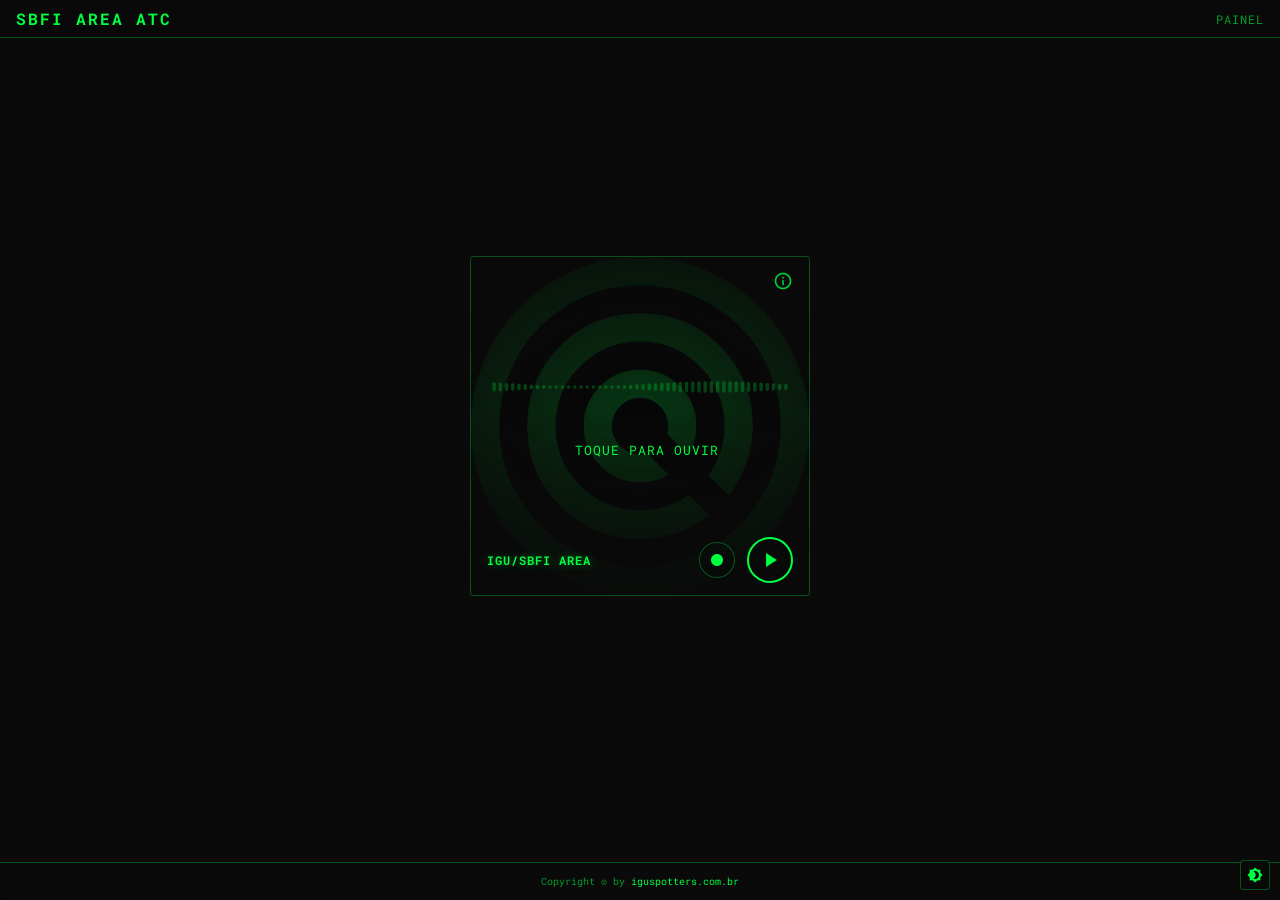
<file: index.html>
<!DOCTYPE html>
<html lang="pt-BR">

<head>
  <meta charset="UTF-8">
  <meta name="viewport" content="width=device-width, initial-scale=1.0">

  <!-- Configurações anti-cache para stream de áudio -->
  <meta http-equiv="Cache-Control" content="no-cache, no-store, must-revalidate">
  <meta http-equiv="Pragma" content="no-cache">
  <meta http-equiv="Expires" content="0">

  <link href="https://fonts.googleapis.com/css2?family=Roboto+Mono:wght@400;500;700&family=Roboto:wght@400;500;700&display=swap" rel="stylesheet">
  <link href="https://fonts.googleapis.com/icon?family=Material+Icons" rel="stylesheet">

  <link rel="apple-touch-icon" sizes="180x180" href="/favicon/apple-touch-icon.png">
  <link rel="icon" type="image/png" sizes="32x32" href="/favicon/favicon-32x32.png">
  <link rel="icon" type="image/png" sizes="16x16" href="/favicon/favicon-16x16.png">
  <link rel="icon" type="image/x-icon" href="/favicon/favicon.ico">
  <link rel="manifest" href="/favicon/site.webmanifest">
  <!-- Ícone que fica ao fundo do player: começa a baixar junto com o HTML,
       em vez de esperar o navegador chegar no <img> lá no fim da página -->
  <link rel="preload" as="image" href="/favicon/android-chrome-512x512.png">

  <!-- SEO básico -->
  <link rel="canonical" href="https://atc.iguspotters.com.br/">
  <meta name="robots" content="index, follow">
  <meta name="description" content="Ouça ao vivo a fonia aérea (ATC) de IGU/SBFI — Foz do Iguaçu. Cobertura trinacional incluindo AGT/SGES (Paraguai) e IGR/SARI (Argentina). Airport ATC live stream.">
  <meta name="keywords" content="SBFI airport ATC, IGU SBFI ao vivo, fonia aérea IGU, fonia aérea SBFI, controle de tráfego aéreo Foz do Iguaçu, AGT SGES, IGR SARI, ATC live, airport ATC, rádio aeroporto, ACC">
  <meta name="theme-color" content="#0a0a0a">

  <!-- Open Graph / Facebook -->
  <meta property="og:type" content="website">
  <meta property="og:locale" content="pt_BR">
  <meta property="og:url" content="https://atc.iguspotters.com.br/">
  <meta property="og:site_name" content="IGU/SBFI ATC">
  <meta property="og:title" content="IGU/SBFI ATC ao vivo — Fonia aérea IGU/SBFI (AGT/SGES, IGR/SARI)">
  <meta property="og:description" content="Ouça ao vivo a fonia aérea (ATC) de IGU/SBFI — Foz do Iguaçu. Cobertura trinacional incluindo AGT/SGES e IGR/SARI. Airport ATC live stream.">
  <meta property="og:image" content="https://atc.iguspotters.com.br/favicon/android-chrome-512x512.png">

  <!-- Twitter -->
  <meta name="twitter:card" content="summary_large_image">
  <meta name="twitter:title" content="IGU/SBFI ATC ao vivo — Fonia aérea IGU/SBFI (AGT/SGES, IGR/SARI)">
  <meta name="twitter:description" content="Ouça ao vivo a fonia aérea (ATC) de IGU/SBFI com cobertura AGT/SGES e IGR/SARI.">
  <meta name="twitter:image" content="https://atc.iguspotters.com.br/favicon/android-chrome-512x512.png">

  <!-- Dados estruturados: WebSite + WebApplication -->
  <script type="application/ld+json">
  {
    "@context": "https://schema.org",
    "@type": "WebSite",
    "name": "IGU/SBFI ATC",
    "url": "https://atc.iguspotters.com.br/",
    "inLanguage": "pt-BR",
    "description": "Ouça ao vivo a fonia aérea (ATC) de IGU/SBFI com cobertura AGT/SGES e IGR/SARI."
  }
  </script>
  <script type="application/ld+json">
  {
    "@context": "https://schema.org",
    "@type": "WebApplication",
    "name": "IGU/SBFI ATC",
    "applicationCategory": "MultimediaApplication",
    "operatingSystem": "Android, iOS, Web",
    "url": "https://atc.iguspotters.com.br/",
    "image": "https://atc.iguspotters.com.br/favicon/android-chrome-512x512.png",
    "offers": { "@type": "Offer", "price": "0", "priceCurrency": "BRL" }
  }
  </script>

  <title>IGU/SBFI ATC ao vivo — Fonia aérea IGU/SBFI (AGT/SGES, IGR/SARI)</title>

  <style>
    /* ========== RADAR THEME ========== */
    :root {
      --radar-bg: #0a0a0a;
      --radar-green: #00ff41;
      --radar-green-dim: #00cc33;
      --radar-green-faint: rgba(0, 255, 65, 0.15);
      --radar-green-glow: rgba(0, 255, 65, 0.4);
      --radar-text: #00ff41;
      --radar-text-dim: rgba(0, 255, 65, 0.6);
      --radar-panel-bg: rgba(10, 10, 10, 0.92);
      --radar-border: rgba(0, 255, 65, 0.3);
    }

    [data-theme="red"] {
      --radar-green: #ff3333;
      --radar-green-dim: #cc2828;
      --radar-green-faint: rgba(255, 51, 51, 0.15);
      --radar-green-glow: rgba(255, 51, 51, 0.4);
      --radar-text: #ff3333;
      --radar-text-dim: rgba(255, 51, 51, 0.6);
      --radar-panel-bg: rgba(10, 5, 5, 0.92);
      --radar-border: rgba(255, 51, 51, 0.3);
    }

    * { box-sizing: border-box; margin: 0; padding: 0; }

    body {
      font-family: 'Roboto Mono', monospace;
      background: var(--radar-bg);
      color: var(--radar-text);
      min-height: 100vh;
      display: flex;
      flex-direction: column;
      align-items: center;
    }

    /* ========== HEADER ========== */
    .radar-header {
      background: var(--radar-panel-bg);
      border-bottom: 1px solid var(--radar-border);
      padding: 8px 16px;
      display: flex;
      align-items: center;
      justify-content: space-between;
      width: 100%;
      flex-shrink: 0;
    }

    .radar-header h1 {
      font-size: 16px;
      font-weight: 700;
      letter-spacing: 2px;
      text-transform: uppercase;
      color: var(--radar-green);
    }

    .header-nav {
      display: flex;
      align-items: center;
      gap: 16px;
    }

    .header-nav a {
      color: var(--radar-text-dim);
      text-decoration: none;
      font-size: 12px;
      letter-spacing: 1px;
      text-transform: uppercase;
      transition: color 0.2s;
    }

    .header-nav a:hover {
      color: var(--radar-green);
    }

    .header-nav a.active {
      color: var(--radar-green);
    }

    /* ========== MAIN ========== */
    main {
      flex: 1;
      display: flex;
      flex-direction: column;
      align-items: center;
      justify-content: center;
      padding: 32px 16px 80px;
      width: 100%;
      max-width: 560px;
      gap: 24px;
    }

    /* ========== PLAYER QUADRADO (inspirado no app Android) ========== */
    .player-square {
      position: relative;
      width: 100%;
      max-width: 340px;
      margin: 0 auto;
      aspect-ratio: 1 / 1;
      padding: 48px 0 76px;
      display: flex;
      flex-direction: column;
      align-items: center;
      justify-content: center;
      /* Sem overflow: hidden para o tooltip da gravação poder abrir para baixo.
         O recorte do fundo é feito pelo border-radius nas próprias camadas. */
      background: var(--radar-panel-bg);
      border: 1px solid var(--radar-border);
      border-radius: 4px;
    }

    /* Ícone do site ao fundo — como o card do app Android */
    .player-bg {
      position: absolute;
      inset: 0;
      width: 100%;
      height: 100%;
      object-fit: cover;
      opacity: 0.22;
      pointer-events: none;
      border-radius: inherit;
      transition: opacity 0.25s ease;
    }

    /* No modo noturno (vermelho) o fundo fica preto, sem o ícone */
    [data-theme="red"] .player-bg {
      opacity: 0;
    }

    /* Fade sobre a imagem (equivalente ao fade_overlay do Android) */
    .player-fade {
      position: absolute;
      inset: 0;
      pointer-events: none;
      border-radius: inherit;
      background:
        radial-gradient(circle at 50% 42%, rgba(10, 10, 10, 0) 0%, rgba(10, 10, 10, 0.72) 72%),
        linear-gradient(180deg, rgba(10, 10, 10, 0.6) 0%, rgba(10, 10, 10, 0.15) 45%, rgba(10, 10, 10, 0.9) 100%);
    }

    /* Meio do quadrado: waveform + estado */
    .player-center {
      position: relative;
      z-index: 1;
      width: 100%;
      padding: 0 20px;
      display: flex;
      flex-direction: column;
      align-items: center;
      text-align: center;
    }

    .waveform {
      display: block;
      width: 100%;
      height: 84px;
    }

    .player-status {
      display: flex;
      align-items: center;
      justify-content: center;
      gap: 6px;
      min-height: 18px;
      margin-top: 12px;
    }

    .player-status .status-text {
      font-size: 13px;
      letter-spacing: 1px;
      text-transform: uppercase;
      color: var(--radar-green);
    }

    .player-status .status-text.live {
      animation: pulse-text 2s infinite;
    }

    .live-dot {
      width: 8px;
      height: 8px;
      border-radius: 50%;
      background: var(--radar-green);
      box-shadow: 0 0 6px var(--radar-green-glow);
      opacity: 0;
      transition: opacity 0.2s;
    }

    .player-square.playing .live-dot,
    .player-square:has(.play-btn.playing) .live-dot {
      opacity: 1;
      animation: pulse-text 1.4s infinite;
    }

    @keyframes pulse-text {
      0%, 100% { opacity: 1; }
      50% { opacity: 0.4; }
    }

    /* Linha do REC — só aparece gravando; altura reservada p/ não deslocar */
    .rec-status {
      display: flex;
      align-items: center;
      justify-content: center;
      gap: 6px;
      min-height: 16px;
      margin-top: 4px;
      font-size: 12px;
      font-weight: 700;
      letter-spacing: 1px;
      text-transform: uppercase;
      color: var(--radar-green);
    }

    .rec-status .record-label:empty,
    .rec-status .record-counter:empty {
      display: none;
    }

    .rec-status .record-counter {
      font-family: ui-monospace, SFMono-Regular, Menlo, Consolas, monospace;
    }

    .rec-status .record-label.warn {
      color: var(--radar-green);
      font-weight: 600;
      letter-spacing: 0.3px;
      text-transform: none;
    }

    /* Rodapé do quadrado: nome da fonia, gravar, play */
    .player-bottom {
      position: absolute;
      left: 0;
      right: 0;
      bottom: 0;
      z-index: 2;
      display: flex;
      align-items: center;
      gap: 12px;
      padding: 12px 16px;
    }

    .player-bottom .channel-name {
      flex: 1;
      font-size: 12px;
      font-weight: 700;
      letter-spacing: 1px;
      text-transform: uppercase;
      color: var(--radar-green);
      text-shadow: 0 0 8px var(--radar-green-glow);
    }

    .play-btn {
      width: 46px;
      height: 46px;
      border-radius: 50%;
      border: 2px solid var(--radar-green);
      background: rgba(10, 10, 10, 0.45);
      color: var(--radar-green);
      cursor: pointer;
      display: flex;
      align-items: center;
      justify-content: center;
      flex-shrink: 0;
      transition: all 0.2s;
    }

    .play-btn:hover,
    .play-btn.playing {
      background: var(--radar-green-faint);
      box-shadow: 0 0 12px var(--radar-green-glow);
    }

    .play-btn .material-icons {
      font-size: 24px;
      color: var(--radar-green);
    }

    /* Autoplay recusado pelo navegador: o botão pede o toque do ouvinte */
    .play-btn.needs-gesture {
      animation: gesturePulse 1.8s ease-in-out infinite;
    }

    @keyframes gesturePulse {
      0%, 100% { box-shadow: 0 0 0 0 var(--radar-green-glow); }
      50% { box-shadow: 0 0 16px 5px var(--radar-green-glow); }
    }

    /* ========== BOTÃO DE GRAVAÇÃO ========== */
    .record-btn {
      position: relative;   /* âncora do tooltip */
      width: 36px;
      height: 36px;
      border-radius: 50%;
      border: 1px solid var(--radar-border);
      background: rgba(10, 10, 10, 0.45);
      color: var(--radar-green);
      cursor: pointer;
      display: flex;
      align-items: center;
      justify-content: center;
      flex-shrink: 0;
      transition: all 0.2s;
    }

    .record-btn:hover {
      border-color: var(--radar-green);
      background: var(--radar-green-faint);
    }

    .record-btn .material-icons {
      font-size: 18px;
      color: inherit;
    }

    .record-btn.recording {
      border-color: var(--radar-green);
      background: var(--radar-green-faint);
      box-shadow: 0 0 12px var(--radar-green-glow);
    }

    .record-btn.recording .material-icons {
      animation: recPulse 1.2s ease-in-out infinite;
    }

    @keyframes recPulse {
      0%, 100% { opacity: 1; }
      50% { opacity: 0.25; }
    }

    /* Tooltip do botão de gravar: explica que a gravação volta no tempo.
       Aparece no hover (mouse) e no foco (teclado) — no toque quem avisa é a
       própria faixa, que mostra "Inclui X anteriores" ao iniciar. */
    .record-tip {
      position: absolute;
      top: calc(100% + 14px);
      right: -8px;
      z-index: 5;
      width: 208px;
      padding: 10px 12px;
      border: 1px solid var(--radar-green);
      border-radius: 4px;
      background: rgba(10, 10, 10, 0.96);
      box-shadow: 0 0 18px var(--radar-green-glow);
      color: var(--radar-text-dim);
      font-size: 11px;
      line-height: 1.55;
      font-weight: 400;
      letter-spacing: 0;
      text-align: left;
      text-transform: none;
      opacity: 0;
      visibility: hidden;
      transform: translateY(-4px);
      transition: opacity 0.15s ease, transform 0.15s ease, visibility 0.15s;
      pointer-events: none;
    }

    .record-tip strong {
      color: var(--radar-green);
      font-weight: 700;
    }

    /* Setinha apontando para o botão (que fica acima do balão) */
    .record-tip::after {
      content: '';
      position: absolute;
      bottom: 100%;
      right: 20px;
      border: 6px solid transparent;
      border-bottom-color: var(--radar-green);
    }

    .record-btn:hover .record-tip,
    .record-btn:focus-visible .record-tip {
      opacity: 1;
      visibility: visible;
      transform: translateY(0);
    }

    /* ========== BOTÃO DE INFORMAÇÕES ========== */
    .info-btn {
      position: absolute;
      top: 6px;
      right: 8px;
      z-index: 2;
      /* sem moldura: só o ícone, com um alvo de toque confortável */
      display: flex;
      align-items: center;
      justify-content: center;
      width: 36px;
      height: 36px;
      padding: 0;
      border: none;
      background: none;
      color: var(--radar-green);
      opacity: 0.8;
      cursor: pointer;
      transition: opacity 0.2s, transform 0.15s;
    }

    .info-btn:hover {
      opacity: 1;
    }

    .info-btn:active {
      transform: scale(0.92);
    }

    .info-btn:focus-visible {
      outline: 1px solid var(--radar-green);
      outline-offset: -4px;
      border-radius: 4px;
      opacity: 1;
    }

    .info-btn .material-icons {
      font-size: 20px;
      color: var(--radar-green);
    }

    /* ========== DIÁLOGO SOBRE ========== */
    .info-dialog {
      width: min(92vw, 460px);
      max-height: 82vh;
      padding: 0;
      /* o reset global (* { margin: 0 }) apaga o margin: auto com que o
         navegador centraliza um <dialog> modal, entao devolvemos aqui */
      margin: auto;
      border: 1px solid var(--radar-border);
      border-radius: 4px;
      background: var(--radar-panel-bg);
      color: var(--radar-text-dim);
      font-family: 'Roboto Mono', monospace;
      font-size: 12.5px;
      line-height: 1.75;
      box-shadow: 0 0 30px var(--radar-green-faint);
      overflow: auto;
    }

    .info-dialog::backdrop {
      background: rgba(0, 0, 0, 0.75);
      backdrop-filter: blur(2px);
    }

    .info-dialog[open] {
      animation: infoIn 0.18s ease-out;
    }

    @keyframes infoIn {
      from { opacity: 0; transform: translateY(6px); }
      to { opacity: 1; transform: none; }
    }

    .info-dialog-header {
      position: sticky;
      top: 0;
      display: flex;
      align-items: center;
      justify-content: space-between;
      gap: 12px;
      padding: 12px 16px;
      border-bottom: 1px solid var(--radar-border);
      background: var(--radar-panel-bg);
    }

    .info-dialog-header h2 {
      font-size: 12px;
      font-weight: 700;
      letter-spacing: 2px;
      text-transform: uppercase;
      color: var(--radar-green);
    }

    .info-dialog-close {
      display: flex;
      padding: 2px;
      background: none;
      border: none;
      color: var(--radar-green);
      cursor: pointer;
    }

    .info-dialog-close .material-icons {
      font-size: 18px;
    }

    .info-dialog-body {
      padding: 16px;
    }

    .info-dialog-body p {
      margin-bottom: 12px;
      text-align: justify;
    }

    .info-dialog-body strong {
      color: var(--radar-green);
      font-weight: 700;
    }

    .info-dialog-body .english {
      font-style: italic;
      opacity: 0.7;
      margin-bottom: 18px;
    }

    .info-dialog-meta {
      margin-bottom: 10px;
    }

    .info-dialog-meta:last-child {
      margin-bottom: 0;
    }

    .info-dialog-meta .info-label {
      display: block;
      font-size: 10px;
      letter-spacing: 1px;
      text-transform: uppercase;
      opacity: 0.6;
    }

    .info-dialog-meta a {
      color: var(--radar-green);
      text-decoration: none;
    }

    .info-dialog-meta a:hover {
      text-decoration: underline;
    }

    /* ========== THEME TOGGLE ========== */
    .theme-btn {
      position: fixed;
      bottom: 10px;
      right: 10px;
      background: var(--radar-panel-bg);
      border: 1px solid var(--radar-border);
      color: var(--radar-green);
      width: 30px;
      height: 30px;
      border-radius: 4px;
      cursor: pointer;
      display: flex;
      align-items: center;
      justify-content: center;
      z-index: 1000;
      transition: all 0.2s;
    }

    .theme-btn:hover {
      background: var(--radar-green-faint);
    }

    .theme-btn .material-icons {
      font-size: 16px;
      color: var(--radar-green);
    }

    /* ========== FOOTER ========== */
    footer {
      width: 100%;
      padding: 12px;
      text-align: center;
      font-size: 10px;
      color: var(--radar-text-dim);
      border-top: 1px solid var(--radar-border);
      position: relative;
    }

    footer a {
      color: var(--radar-green);
      text-decoration: none;
    }

    footer a:hover {
      color: var(--radar-green);
    }

    /* ========== RESPONSIVE ========== */
    @media screen and (max-width: 480px) {
      .radar-header h1 {
        font-size: 13px;
        letter-spacing: 1px;
      }

      main {
        padding: 24px 22px 80px;
        gap: 16px;
      }

      .player-square {
        max-width: 100%;
        padding: 40px 0 70px;
      }

      .waveform {
        height: 72px;
      }

      .play-btn {
        width: 42px;
        height: 42px;
      }
    }

    /* ========== PWA INSTALL BANNER ========== */
    .install-banner {
      display: none;
      position: fixed;
      bottom: 0;
      left: 0;
      right: 0;
      background: var(--radar-panel-bg);
      border-top: 1px solid var(--radar-border);
      padding: 12px 16px;
      z-index: 2000;
      align-items: center;
      justify-content: space-between;
      gap: 12px;
      backdrop-filter: blur(8px);
    }

    .install-banner.visible {
      display: flex;
    }

    .install-banner-text {
      font-size: 12px;
      color: var(--radar-text);
      flex: 1;
    }

    .install-banner-btn {
      background: transparent;
      border: 1px solid var(--radar-green);
      color: var(--radar-green);
      padding: 6px 14px;
      border-radius: 4px;
      font-family: 'Roboto Mono', monospace;
      font-size: 11px;
      cursor: pointer;
      text-transform: uppercase;
      letter-spacing: 1px;
      white-space: nowrap;
    }

    .install-banner-close {
      background: none;
      border: none;
      color: var(--radar-text-dim);
      cursor: pointer;
      padding: 4px;
      display: flex;
      align-items: center;
    }

    .install-banner-close .material-icons {
      font-size: 18px;
    }

    #radioPlayer {
      display: none;
    }
  </style>

  <!-- Waveform do áudio ao vivo -->
  <script src="/radio-waveform.js" defer></script>

  <!-- Botão de gravação da fonia (grava e baixa o MP3) -->
  <script src="/radio-recorder.js" defer></script>

  <!-- Tela não apaga enquanto a página está aberta (TV / Fire Stick):
       Wake Lock onde existe + vídeo mudo em loop para navegador de TV velho -->
  <script src="/keep-awake.js" defer></script>
</head>

<!-- Google tag (gtag.js) -->
<script async src="https://www.googletagmanager.com/gtag/js?id=G-77CSXLKNXG"></script>
<script>
  window.dataLayer = window.dataLayer || [];
  function gtag() { dataLayer.push(arguments); }
  gtag('js', new Date());
  gtag('config', 'G-77CSXLKNXG');
</script>

<body>
  <!-- HEADER -->
  <div class="radar-header">
    <h1>SBFI Area ATC</h1>
    <nav class="header-nav" aria-label="Navegação">
      <a href="/painel/">Painel</a>
    </nav>
  </div>

  <main>
    <!-- Player de Áudio — quadrado, inspirado no app Android -->
    <div class="player-square" id="playerSquare">
      <img class="player-bg" src="/favicon/android-chrome-512x512.png" alt="" aria-hidden="true">
      <div class="player-fade" aria-hidden="true"></div>

      <!-- Info: mesma posição do botão de informações do app Android -->
      <button class="info-btn" id="infoBtn" type="button" title="Sobre" aria-label="Sobre">
        <span class="material-icons">info_outline</span>
      </button>

      <!-- Meio: waveform do áudio ao vivo + estado -->
      <div class="player-center">
        <canvas id="waveformCanvas" class="waveform" aria-hidden="true"></canvas>
        <div class="player-status">
          <span class="live-dot" aria-hidden="true"></span>
          <span class="status-text" id="status">Disponível</span>
        </div>
        <div class="rec-status">
          <span class="record-label" id="recordLabel"></span>
          <span class="record-counter" id="recordCounter" aria-live="polite"></span>
        </div>
      </div>

      <!-- Rodapé: nome da fonia, gravar e play -->
      <div class="player-bottom">
        <span class="channel-name">IGU/SBFI Area</span>
        <button class="record-btn" id="recordBtn" type="button"
          aria-describedby="recordTip"
          data-label-idle="" data-label-recording="Gravando">
          <span class="material-icons">fiber_manual_record</span>
          <span class="record-tip" id="recordTip" role="tooltip">
            Grava a fonia ao vivo em MP3. Se você já está ouvindo, os últimos
            <strong>2 minutos</strong> entram no arquivo.
          </span>
        </button>
        <button class="play-btn" id="playButton" title="Ouvir fonia ATC">
          <span class="material-icons">play_arrow</span>
        </button>
      </div>

      <audio id="radioPlayer" preload="none" crossorigin="anonymous">
        <source src="https://ic.io.tec.br/sbfi" type="audio/mpeg">
      </audio>
    </div>

  </main>

  <!-- Sobre: as informações que antes ficavam no card da página agora vivem
       aqui, atrás do botão de info — o texto continua no HTML -->
  <dialog class="info-dialog" id="infoDialog" aria-labelledby="infoDialogTitle">
    <div class="info-dialog-header">
      <h2 id="infoDialogTitle">Sobre</h2>
      <button class="info-dialog-close" id="infoCloseBtn" type="button" aria-label="Fechar">
        <span class="material-icons">close</span>
      </button>
    </div>

    <div class="info-dialog-body">
      <p><strong>Ouça ao vivo o controle de tráfego aéreo</strong> na região de
        IGU/SBFI, AGT/SGES e IGR/SARI. Transmissão online da fonia na região de IGU/SBFI, por ser uma região
        trinacional Brasil-Paraguai-Argentina, nesta fonia também é possível escutar as comunicações dos aeroportos
        AGT/SGES e IGR/SARI e seus respectivos ACCs.</p>
      <p class="english">Online transmission of the ATC communication in the IGU/SBFI region, being a tri-national
        area comprising Brazil, Paraguay, and Argentina, also allows for listening to the communications of AGT/SGES
        and IGR/SARI airports and their respective ACCs.</p>

      <div class="info-dialog-meta">
        <span class="info-label">Site</span>
        <a href="https://atc.iguspotters.com.br/" target="_blank" rel="noopener">atc.iguspotters.com.br</a>
      </div>
      <div class="info-dialog-meta">
        <span class="info-label">Desenvolvedor</span>
        <a href="https://romildo.net/" target="_blank" rel="noopener">romildo.net</a>
      </div>
    </div>

  </dialog>

  <footer>
    <p>Copyright &copy; by <a href="http://iguspotters.com.br/">iguspotters.com.br</a></p>
  </footer>

  <!-- PWA Install Banner -->
  <div class="install-banner" id="installBanner">
    <span class="install-banner-text">Adicionar SBFI ATC à tela inicial</span>
    <button class="install-banner-btn" id="installBtn">Instalar</button>
    <button class="install-banner-close" id="installClose"><span class="material-icons">close</span></button>
  </div>

  <!-- Theme toggle -->
  <button class="theme-btn" id="themeToggleBtn" title="Tema noturno (vermelho)">
    <span class="material-icons">brightness_4</span>
  </button>

  <script>
    // ==========================================
    // PLAYER DE ÁUDIO — BAIXA LATÊNCIA
    // ==========================================
    document.addEventListener('DOMContentLoaded', function () {
      const player = document.getElementById('radioPlayer');
      const statusEl = document.getElementById('status');
      const playButton = document.getElementById('playButton');

      let isPlaying = false;
      const streamUrl = 'https://ic.io.tec.br/sbfi';

      function getStreamUrl() {
        return `${streamUrl}?t=${Date.now()}&r=${Math.random().toString(36).substring(7)}&nocache=1`;
      }

      // --- Estabilidade do player (fonia ao vivo) --------------------------
      // A folga de buffer É o atraso em relação ao ao vivo: 2,5s absorve o
      // jitter da rede mantendo o áudio contínuo.
      const CUSHION_S = 2.5;
      const JOIN_REALIGN_OVER_S = 4;    // só realinha na entrada se o buffer vier maior que isso
      const MAX_DRIFT_S = 20;           // atraso absurdo (pós-reconexão) -> 1 realinhamento
      const DRIFT_COOLDOWN_MS = 120000;
      const WAITING_DEBOUNCE_MS = 1500; // espera para mostrar "Aguardando dados..."
      const LIVE_CONFIRM_MS = 1000;     // tempo tocando para confirmar "AO VIVO"
      const BACKOFF_START_MS = 3000;
      const BACKOFF_MAX_MS = 30000;
      const STALL_RELOAD_MS = 15000;    // só recarrega após isso sem progresso

      let waitingTimer = null;
      let liveTimer = null;
      let alignedThisConnection = false;
      let lastDriftFixAt = 0;
      let lastProgressAt = Date.now();

      function reloadStream() {
        const source = player.querySelector('source');
        source.src = getStreamUrl();
        player.load();
        alignedThisConnection = false;
      }

      function setStatus(text, live) {
        statusEl.textContent = text;
        statusEl.classList.toggle('live', !!live);
      }

      // Status sem piscar: só avisa se o problema persistir e só confirma
      // "AO VIVO" depois de um tempo estável.
      function scheduleWaiting() {
        clearTimeout(liveTimer);
        liveTimer = null;
        if (waitingTimer) return;
        waitingTimer = setTimeout(() => {
          waitingTimer = null;
          if (!player.paused) setStatus('Aguardando dados...');
        }, WAITING_DEBOUNCE_MS);
      }

      function confirmLive() {
        clearTimeout(waitingTimer);
        waitingTimer = null;
        clearTimeout(liveTimer);
        liveTimer = setTimeout(() => {
          liveTimer = null;
          if (isPlaying && !player.paused) {
            reconnectAttempts = 0;   // tocou de verdade: zera o backoff
            setStatus('AO VIVO', true);
          }
        }, LIVE_CONFIRM_MS);
      }

      // Alinhamento único: posiciona o playhead deixando CUSHION_S de folga.
      // Depois disso o currentTime NÃO é mais tocado durante a reprodução.
      function alignToLiveEdge(force) {
        if (!force && alignedThisConnection) return;
        try {
          if (!player.buffered.length) return;
          const end = player.buffered.end(player.buffered.length - 1);
          if (end - player.currentTime <= JOIN_REALIGN_OVER_S) return;
          player.currentTime = Math.max(0, end - CUSHION_S);
          alignedThisConnection = true;
        } catch (e) { }
      }

      // Rede de segurança: só age em atraso anormal, no máximo 1x a cada 2 min.
      function fixHugeDrift() {
        if (!isPlaying || player.paused) return;
        if (Date.now() - lastDriftFixAt < DRIFT_COOLDOWN_MS) return;
        try {
          if (!player.buffered.length) return;
          const end = player.buffered.end(player.buffered.length - 1);
          if (end - player.currentTime > MAX_DRIFT_S) {
            player.currentTime = end - CUSHION_S;
            lastDriftFixAt = Date.now();
          }
        } catch (e) { }
      }

      function updatePlayIcon() {
        playButton.querySelector('.material-icons').textContent = isPlaying ? 'pause' : 'play_arrow';
        playButton.classList.toggle('playing', isPlaying);
      }

      player.setAttribute('preload', 'none');

      // Reconexão: uma por vez, com backoff (3s -> 6s -> 12s -> 24s -> 30s)
      let reconnectTimeout = null;
      let reconnectAttempts = 0;

      function reconnectStream(trigger) {
        if (!isPlaying || reconnectTimeout) return;
        reconnectAttempts += 1;
        const delay = Math.min(BACKOFF_START_MS * Math.pow(2, reconnectAttempts - 1), BACKOFF_MAX_MS);
        setStatus('Reconectando...');
        reconnectTimeout = setTimeout(() => {
          reconnectTimeout = null;
          reloadStream();
          player.play().catch(() => reconnectStream('play-falhou'));
        }, delay);
      }

      // --- Autoplay ---------------------------------------------------------
      // A página abre já tentando tocar a fonia. Os navegadores só liberam
      // áudio com som depois de um gesto do usuário: se a tentativa for
      // recusada (NotAllowedError), o primeiro toque/clique/tecla em qualquer
      // ponto da página destrava o player.
      let gestureArmed = false;
      let startInFlight = false;   // tentativa em andamento (evita start duplo)
      let playAttempt = 0;

      function disarmGestureUnlock() {
        if (!gestureArmed) return;
        gestureArmed = false;
        playButton.classList.remove('needs-gesture');
        document.removeEventListener('pointerdown', unlockOnGesture, true);
        document.removeEventListener('touchstart', unlockOnGesture, true);
        document.removeEventListener('keydown', unlockOnGesture, true);
      }

      // Roda DENTRO do gesto: o play() precisa ser síncrono aqui, senão o
      // Safari/iOS recusa (a permissão vale só para a pilha do evento).
      function unlockOnGesture() {
        disarmGestureUnlock();
        if (player.paused) startPlayback();
      }

      function armGestureUnlock() {
        if (gestureArmed) return;
        gestureArmed = true;
        playButton.classList.add('needs-gesture');
        document.addEventListener('pointerdown', unlockOnGesture, true);
        document.addEventListener('touchstart', unlockOnGesture, true);
        document.addEventListener('keydown', unlockOnGesture, true);
      }

      // Abre conexão nova e toca. Chamado pelo autoplay, pelo gesto de
      // destrave e pelo botão de play.
      function startPlayback() {
        if (startInFlight) return;
        startInFlight = true;

        clearTimeout(waitingTimer);
        clearTimeout(liveTimer);
        disarmGestureUnlock();
        setStatus('Conectando...');
        player.muted = false;
        reloadStream();

        const attempt = ++playAttempt;
        player.play().catch((err) => {
          if (attempt !== playAttempt) return;            // tentativa substituída
          if (err && err.name === 'AbortError') return;   // load() cancelou o play
          startInFlight = false;
          if (err && err.name === 'NotAllowedError') {
            isPlaying = false;
            updatePlayIcon();
            setStatus('Toque para ouvir');
            armGestureUnlock();
            return;
          }
          isPlaying = false;
          updatePlayIcon();
          setStatus('Falha na conexão');
        });
      }

      // Play / Pause
      playButton.addEventListener('click', function () {
        if (player.paused) {
          startPlayback();
        } else {
          player.pause();
        }
      });

      // Player events
      player.addEventListener('canplay', () => {
        alignToLiveEdge(false);   // único alinhamento, só na entrada da conexão
        if (!player.paused) confirmLive();
      });

      player.addEventListener('playing', () => {
        lastProgressAt = Date.now();
        confirmLive();
      });

      player.addEventListener('timeupdate', () => {
        lastProgressAt = Date.now();
      });

      player.addEventListener('play', () => {
        isPlaying = true;
        startInFlight = false;
        disarmGestureUnlock();
        updatePlayIcon();
        confirmLive();
        if (player.muted) player.muted = false;
      });

      // "waiting"/"stalled" só avisam se a espera persistir (sem piscar) e
      // NÃO recarregam o stream: na maioria das vezes ele recupera sozinho.
      player.addEventListener('waiting', scheduleWaiting);
      player.addEventListener('stalled', scheduleWaiting);

      player.addEventListener('pause', () => {
        isPlaying = false;
        updatePlayIcon();
        clearTimeout(waitingTimer);
        clearTimeout(liveTimer);
        // Autoplay recusado: o status precisa continuar pedindo o toque
        if (gestureArmed) return;
        setStatus('Disponível');
      });

      player.addEventListener('error', () => {
        reconnectStream('error');
      });

      player.addEventListener('ended', () => {
        isPlaying = false;
        updatePlayIcon();
        clearTimeout(waitingTimer);
        clearTimeout(liveTimer);
        setStatus('Transmissão finalizada');
      });

      // Reconectar ao voltar online
      window.addEventListener('online', () => {
        if (isPlaying) reconnectStream('online');
      });

      // Monitor passivo: não altera o áudio no funcionamento normal.
      // Age só em travamento real (sem progresso) ou atraso anormal.
      setInterval(() => {
        fixHugeDrift();
        if (!isPlaying || player.paused) return;
        if (Date.now() - lastProgressAt > STALL_RELOAD_MS) {
          lastProgressAt = Date.now();   // evita disparo duplo durante a reconexão
          reconnectStream('sem-progresso');
        }
      }, 5000);

      // Sem controle de volume na página: o som sai em volume cheio e o
      // ajuste fica por conta do aparelho (igual ao app Android)
      player.volume = 1.0;

      // Autoplay: a fonia começa a tocar já na abertura da página, mas só com
      // a aba à vista (igual ao YouTube). Aberta em segundo plano, nada toca
      // escondido: o primeiro autoplay espera a aba ser acessada.
      function autoplayFirstVisible() {
        if (document.visibilityState !== 'visible') return;
        document.removeEventListener('visibilitychange', autoplayFirstVisible);
        if (player.paused) startPlayback();
      }

      if (document.visibilityState === 'hidden') {
        document.addEventListener('visibilitychange', autoplayFirstVisible);
      } else {
        startPlayback();
      }

      // Voltando pelo histórico (bfcache) o áudio pode voltar pausado
      window.addEventListener('pageshow', (e) => {
        if (e.persisted && player.paused && document.visibilityState === 'visible') startPlayback();
      });
    });

    // ==========================================
    // TEMA (verde padrão / vermelho noturno)
    // ==========================================
    (function () {
      const saved = localStorage.getItem('radarTheme');
      if (saved) document.documentElement.setAttribute('data-theme', saved);

      const btn = document.getElementById('themeToggleBtn');
      if (saved === 'red') btn.querySelector('.material-icons').textContent = 'brightness_7';

      btn.addEventListener('click', function () {
        const isRed = document.documentElement.getAttribute('data-theme') === 'red';
        if (isRed) {
          document.documentElement.removeAttribute('data-theme');
          localStorage.removeItem('radarTheme');
          this.querySelector('.material-icons').textContent = 'brightness_4';
        } else {
          document.documentElement.setAttribute('data-theme', 'red');
          localStorage.setItem('radarTheme', 'red');
          this.querySelector('.material-icons').textContent = 'brightness_7';
        }
      });
    })();

    // ==========================================
    // SERVICE WORKER + PWA INSTALL
    // ==========================================
    if ('serviceWorker' in navigator) {
      navigator.serviceWorker.register('/sw.js').catch(() => { });
    }

    let deferredPrompt = null;
    const installBanner = document.getElementById('installBanner');
    const installBtn = document.getElementById('installBtn');
    const installClose = document.getElementById('installClose');

    window.addEventListener('beforeinstallprompt', (e) => {
      e.preventDefault();
      deferredPrompt = e;
      if (!localStorage.getItem('pwaInstallDismissed')) {
        installBanner.classList.add('visible');
      }
    });

    installBtn.addEventListener('click', async () => {
      if (!deferredPrompt) return;
      deferredPrompt.prompt();
      const { outcome } = await deferredPrompt.userChoice;
      deferredPrompt = null;
      installBanner.classList.remove('visible');
    });

    installClose.addEventListener('click', () => {
      installBanner.classList.remove('visible');
      localStorage.setItem('pwaInstallDismissed', '1');
    });

    window.addEventListener('appinstalled', () => {
      installBanner.classList.remove('visible');
      deferredPrompt = null;
    });
  </script>

  <!-- Sobre: abre e fecha o diálogo de informações -->
  <script>
    (function () {
      const dialog = document.getElementById('infoDialog');
      const openBtn = document.getElementById('infoBtn');
      if (!dialog || !openBtn) return;

      function close() {
        if (dialog.open) dialog.close();
      }

      openBtn.addEventListener('click', function () {
        if (typeof dialog.showModal === 'function') dialog.showModal();
        else dialog.setAttribute('open', '');   // navegadores muito antigos
      });

      ['infoCloseBtn'].forEach(function (id) {
        const el = document.getElementById(id);
        if (el) el.addEventListener('click', close);
      });

      // Clicar no fundo escurecido (fora do painel) também fecha
      dialog.addEventListener('click', function (e) {
        if (e.target === dialog) close();
      });
    })();
  </script>

  <!-- Métricas do player (GA4): play, tempo de escuta, buffering, erros -->
  <script src="/radio-analytics.js"></script>
</body>

</html>
</file>
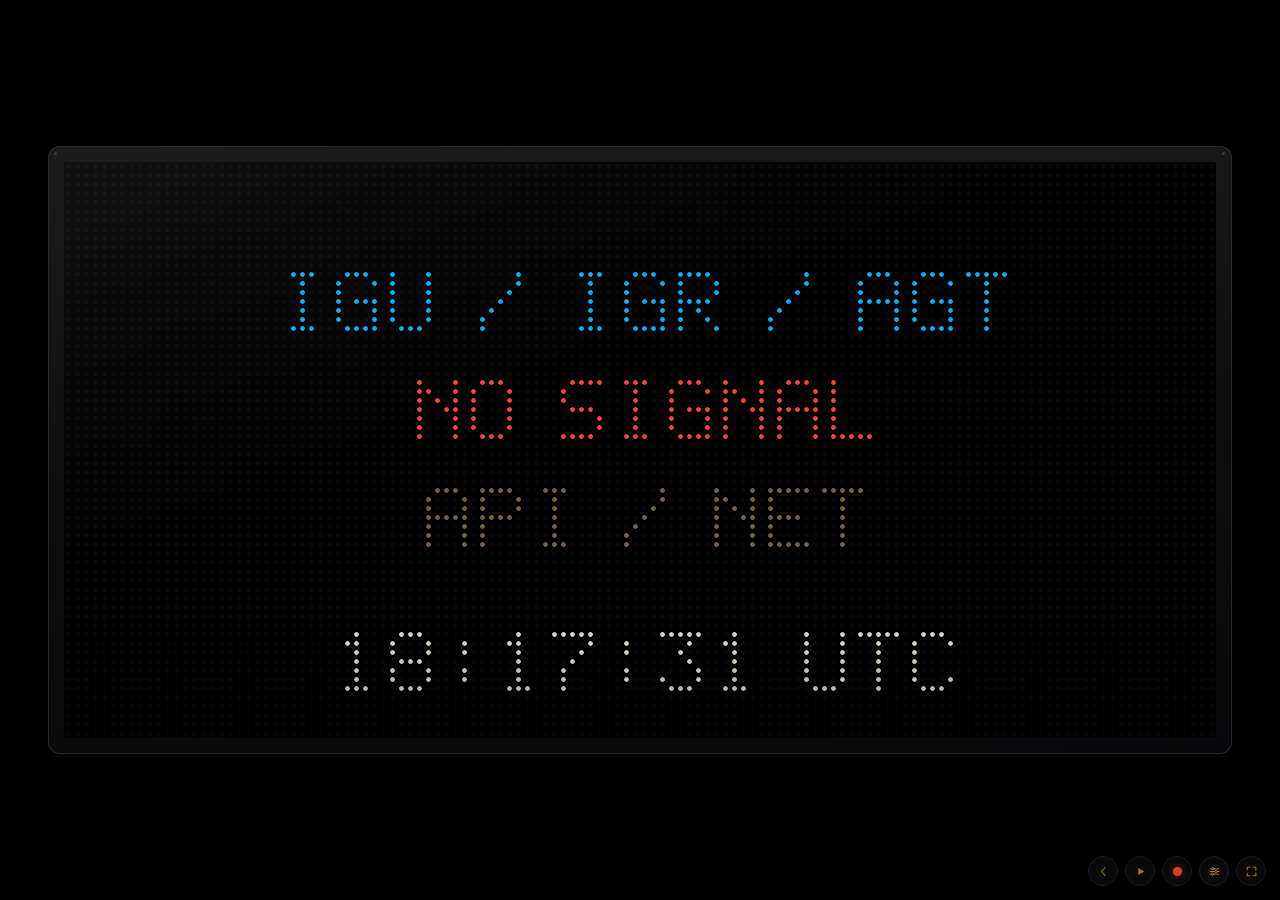
<file: painel/index.html>
<!DOCTYPE html>
<html lang="pt-BR">

<head>
  <meta charset="UTF-8">
  <meta name="viewport" content="width=device-width, initial-scale=1.0, viewport-fit=cover">

  <link rel="apple-touch-icon" sizes="180x180" href="/favicon/apple-touch-icon.png">
  <link rel="icon" type="image/png" sizes="32x32" href="/favicon/favicon-32x32.png">
  <link rel="icon" type="image/png" sizes="16x16" href="/favicon/favicon-16x16.png">
  <link rel="icon" type="image/x-icon" href="/favicon/favicon.ico">
  <link rel="manifest" href="/favicon/site.webmanifest">

  <!-- Fora dos buscadores; o acesso é pelo link "Painel" do site -->
  <meta name="robots" content="noindex, nofollow, noarchive">
  <meta name="description" content="LED board of arrivals and departures — ADS-B data from the OpenSky Network.">
  <meta name="theme-color" content="#000000">

  <link rel="stylesheet" href="/painel/painel.css">

  <title>Arrivals and departures</title>
</head>

<body>

  <main class="stage">
    <!-- ============ PAINEL FÍSICO 320 × 160 mm (P2.5 = 128 × 64 LED) ============ -->
    <div class="panel" id="panel" role="img" aria-label="LED board of arrivals and departures">
      <div class="panel-inner">
        <div class="boot" id="boot">booting</div>
        <canvas id="glow" class="cv glow" width="128" height="64" aria-hidden="true"></canvas>
        <canvas id="led" class="cv" width="128" height="64"></canvas>
        <span class="mask" aria-hidden="true"></span>
        <span class="glass" aria-hidden="true"></span>
      </div>
    </div>
  </main>

  <!-- ============ CONTROLES (canto inferior direito) ============ -->
  <div class="dock">
    <a class="rbtn" href="/" aria-label="Voltar ao site" title="Voltar ao site">
      <svg viewBox="0 0 24 24" aria-hidden="true" fill="none" stroke="currentColor" stroke-width="1.9"
           stroke-linecap="round" stroke-linejoin="round">
        <path d="M15 5l-7 7 7 7" />
      </svg>
    </a>

    <span class="dock-status" id="dockStatus" hidden>
      <span class="dock-label" id="recordLabel"></span>
      <span class="dock-counter" id="recordCounter"></span>
    </span>

    <button class="rbtn" id="playBtn" type="button" aria-label="Listen to live ATC audio" aria-pressed="false">
      <svg class="i-play" viewBox="0 0 24 24" aria-hidden="true">
        <path d="M8 5.5v13l11-6.5z" fill="currentColor" />
      </svg>
      <svg class="i-pause" viewBox="0 0 24 24" aria-hidden="true">
        <rect x="6.5" y="5" width="4" height="14" rx="1" fill="currentColor" />
        <rect x="13.5" y="5" width="4" height="14" rx="1" fill="currentColor" />
      </svg>
    </button>

    <button class="rbtn rec" id="recordBtn" type="button"
            data-label-idle="" data-label-recording="REC"
            data-aria-idle="Record ATC audio (MP3)"
            data-aria-recording="Stop recording and download the MP3"
            aria-label="Record ATC audio (MP3)">
      <span class="rec-dot" aria-hidden="true"></span>
    </button>

    <button class="rbtn" id="btnInfo" type="button" aria-label="Informações">
      <svg viewBox="0 0 24 24" aria-hidden="true" fill="none" stroke="currentColor" stroke-width="1.8"
           stroke-linecap="round">
        <path d="M4 7h16M4 12h16M4 17h16" />
        <circle cx="9" cy="7" r="2.2" fill="#0b0b0c" />
        <circle cx="15" cy="12" r="2.2" fill="#0b0b0c" />
        <circle cx="8" cy="17" r="2.2" fill="#0b0b0c" />
      </svg>
    </button>

    <button class="rbtn" id="btnFull" type="button" aria-label="tela cheia" aria-pressed="false">
      <svg class="i-full" viewBox="0 0 24 24" aria-hidden="true" fill="none"
           stroke="currentColor" stroke-width="1.9" stroke-linecap="round" stroke-linejoin="round">
        <path d="M4 9V4h5M20 9V4h-5M4 15v5h5M20 15v5h-5" />
      </svg>
      <svg class="i-exit" viewBox="0 0 24 24" aria-hidden="true" fill="none"
           stroke="currentColor" stroke-width="1.9" stroke-linecap="round" stroke-linejoin="round">
        <path d="M9 4v5H4M15 4v5h5M9 20v-5H4M15 20v-5h5" />
      </svg>
    </button>
  </div>

  <!-- stream da fonia: o /radio-recorder.js usa este player para o pré-roll -->
  <audio id="radioPlayer" preload="none" crossorigin="anonymous"></audio>

  <!-- ============ INFORMAÇÕES: só leitura ============ -->
  <!-- O painel é público e não tem mais nada para configurar: os dados vêm
       prontos de GET /api/sbfi/live. Esta tela apenas describe a fonte e o
       estado ao vivo (sem form, sem input, sem credenciais). -->
  <div class="overlay" id="info" hidden>
    <div class="cfg" role="dialog" aria-modal="true" aria-label="Informações">
      <div class="cfg-title">Informações</div>

      <dl class="info-list">
        <div class="info-row">
          <dt>aeroporto</dt>
          <dd data-info="airport">—</dd>
        </div>
        <div class="info-row">
          <dt>janela</dt>
          <dd data-info="window">—</dd>
        </div>
        <div class="info-row">
          <dt>rodada</dt>
          <dd data-info="rotation">—</dd>
        </div>
        <div class="info-row">
          <dt>tela</dt>
          <dd data-info="screen">—</dd>
        </div>
        <div class="info-row">
          <dt>leitura</dt>
          <dd data-info="updated">—</dd>
        </div>
        <div class="info-row">
          <dt>consulta</dt>
          <dd data-info="fetched">—</dd>
        </div>
        <div class="info-row">
          <dt>estado</dt>
          <dd><span class="info-status" id="infoStatus" data-info="status">—</span></dd>
        </div>
        <div class="info-row">
          <dt>agora</dt>
          <dd data-info="clock">—</dd>
        </div>
      </dl>

      <div class="cfg-help-block">
        <div class="cfg-help-title">Como usar</div>
        <ul class="cfg-help">
          <li><b>scroll</b> — o painel não rola; a página rola para caber na tela.</li>
          <li><b>clique no painel</b> — copia o voo na tela (voo, companhia, rota, modelo, nível, DEP/ETA, distância). Só copia quando há voo.</li>
          <li><b>setas ← →</b> — voo anterior / próximo, sem esperar a rodada.</li>
          <li><b>play</b> — fonia ao vivo do setor IGU/SBFI.</li>
          <li><b>gravar</b> — inicia o buffer retroativo de 2 min; clique de novo para parar e baixar o MP3.</li>
        </ul>
      </div>

      <div class="cfg-actions">
        <button class="btn" type="button" id="btnCloseInfo">fechar</button>
      </div>

      <div class="cfg-credit">
        desenvolvido por <a href="https://romildo.net" target="_blank" rel="noopener noreferrer">romildo.net</a>
      </div>
    </div>
  </div>

  <script src="/radio-recorder.js" defer></script>
  <!-- Tela não apaga enquanto o painel está aberto (TV / Fire Stick) -->
  <script src="/keep-awake.js" defer></script>
  <script src="/painel/painel-live.js" defer></script>
  <script src="/painel/painel.js" defer></script>
</body>

</html>
</file>
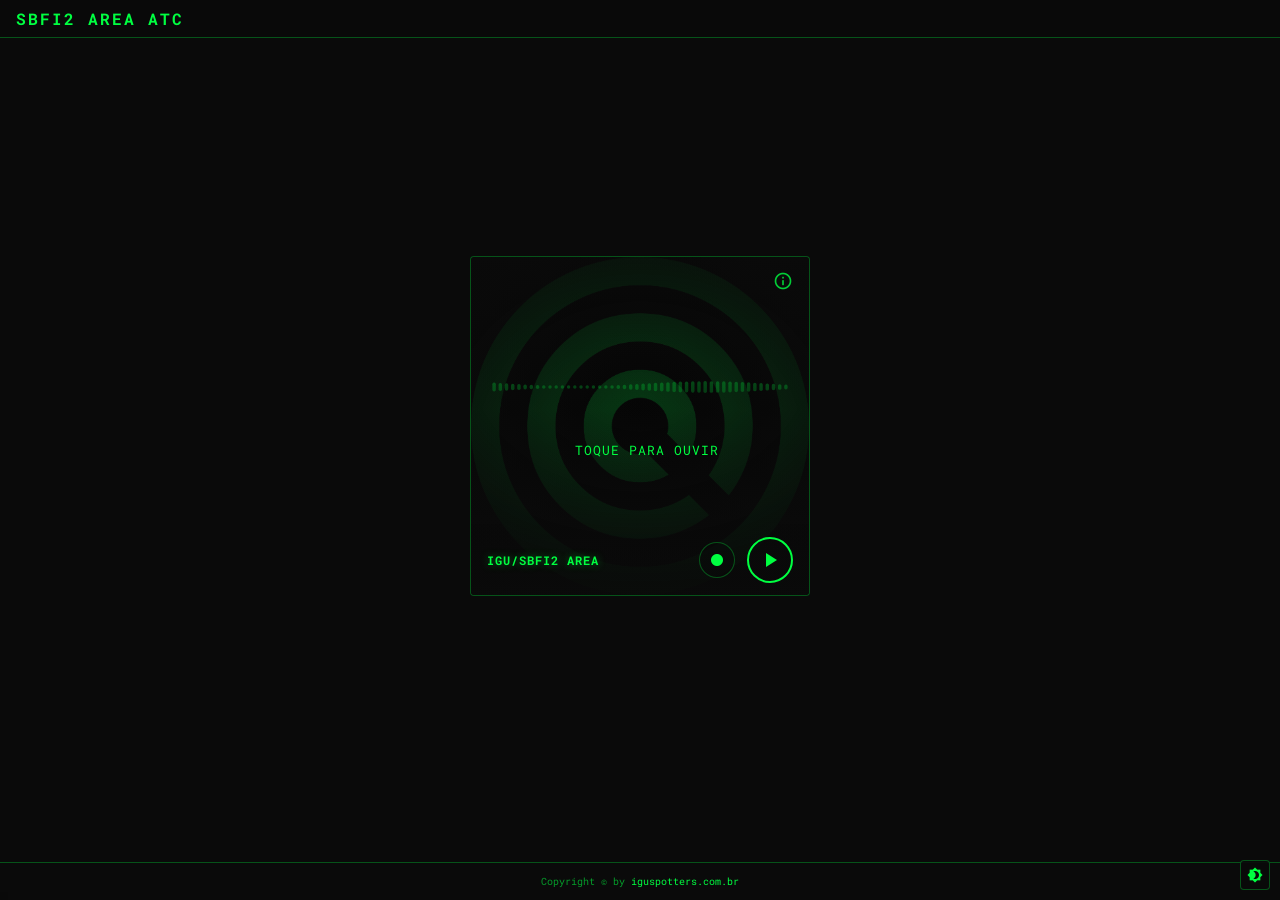
<file: secundary/index.html>
<!DOCTYPE html>
<html lang="pt-BR">

<head>
  <meta charset="UTF-8">
  <meta name="viewport" content="width=device-width, initial-scale=1.0">

  <!-- Configurações anti-cache para stream de áudio -->
  <meta http-equiv="Cache-Control" content="no-cache, no-store, must-revalidate">
  <meta http-equiv="Pragma" content="no-cache">
  <meta http-equiv="Expires" content="0">

  <link href="https://fonts.googleapis.com/css2?family=Roboto+Mono:wght@400;500;700&family=Roboto:wght@400;500;700&display=swap" rel="stylesheet">
  <link href="https://fonts.googleapis.com/icon?family=Material+Icons" rel="stylesheet">

  <link rel="apple-touch-icon" sizes="180x180" href="/favicon/apple-touch-icon.png">
  <link rel="icon" type="image/png" sizes="32x32" href="/favicon/favicon-32x32.png">
  <link rel="icon" type="image/png" sizes="16x16" href="/favicon/favicon-16x16.png">
  <link rel="icon" type="image/x-icon" href="/favicon/favicon.ico">
  <link rel="manifest" href="/favicon/site.webmanifest">
  <!-- Ícone que fica ao fundo do player: começa a baixar junto com o HTML,
       em vez de esperar o navegador chegar no <img> lá no fim da página -->
  <link rel="preload" as="image" href="/favicon/android-chrome-512x512.png">

  <!-- SEO básico — página secundária: não é linkada em lugar nenhum
       (acesso manual) e fica fora dos buscadores -->
  <meta name="robots" content="noindex, nofollow">
  <meta name="description" content="Canal secundário (mount sbfi2) da fonia aérea (ATC) de IGU/SBFI — Foz do Iguaçu.">
  <meta name="keywords" content="SBFI2, SBFI canal secundário, fonia aérea IGU, ATC live, mount sbfi2">
  <meta name="theme-color" content="#0a0a0a">

  <!-- Open Graph / Facebook -->
  <meta property="og:type" content="website">
  <meta property="og:locale" content="pt_BR">
  <meta property="og:url" content="https://atc.iguspotters.com.br/secundary">
  <meta property="og:site_name" content="IGU/SBFI2 ATC">
  <meta property="og:title" content="IGU/SBFI2 ATC ao vivo — Fonia aérea IGU/SBFI (canal secundário)">
  <meta property="og:description" content="Canal secundário (mount sbfi2) da fonia aérea (ATC) de IGU/SBFI — Foz do Iguaçu.">
  <meta property="og:image" content="https://atc.iguspotters.com.br/favicon/android-chrome-512x512.png">

  <!-- Twitter -->
  <meta name="twitter:card" content="summary_large_image">
  <meta name="twitter:title" content="IGU/SBFI2 ATC ao vivo — Fonia aérea IGU/SBFI (canal secundário)">
  <meta name="twitter:description" content="Canal secundário (mount sbfi2) da fonia aérea (ATC) de IGU/SBFI.">
  <meta name="twitter:image" content="https://atc.iguspotters.com.br/favicon/android-chrome-512x512.png">

  <!-- Dados estruturados: WebSite + WebApplication -->
  <script type="application/ld+json">
  {
    "@context": "https://schema.org",
    "@type": "WebSite",
    "name": "IGU/SBFI2 ATC",
    "url": "https://atc.iguspotters.com.br/secundary",
    "inLanguage": "pt-BR",
    "description": "Canal secundário (mount sbfi2) da fonia aérea (ATC) de IGU/SBFI."
  }
  </script>
  <script type="application/ld+json">
  {
    "@context": "https://schema.org",
    "@type": "WebApplication",
    "name": "IGU/SBFI2 ATC",
    "applicationCategory": "MultimediaApplication",
    "operatingSystem": "Android, iOS, Web",
    "url": "https://atc.iguspotters.com.br/secundary",
    "image": "https://atc.iguspotters.com.br/favicon/android-chrome-512x512.png",
    "offers": { "@type": "Offer", "price": "0", "priceCurrency": "BRL" }
  }
  </script>

  <title>IGU/SBFI2 ATC ao vivo — Fonia aérea (canal secundário)</title>

  <style>
    /* ========== RADAR THEME ========== */
    :root {
      --radar-bg: #0a0a0a;
      --radar-green: #00ff41;
      --radar-green-dim: #00cc33;
      --radar-green-faint: rgba(0, 255, 65, 0.15);
      --radar-green-glow: rgba(0, 255, 65, 0.4);
      --radar-text: #00ff41;
      --radar-text-dim: rgba(0, 255, 65, 0.6);
      --radar-panel-bg: rgba(10, 10, 10, 0.92);
      --radar-border: rgba(0, 255, 65, 0.3);
    }

    [data-theme="red"] {
      --radar-green: #ff3333;
      --radar-green-dim: #cc2828;
      --radar-green-faint: rgba(255, 51, 51, 0.15);
      --radar-green-glow: rgba(255, 51, 51, 0.4);
      --radar-text: #ff3333;
      --radar-text-dim: rgba(255, 51, 51, 0.6);
      --radar-panel-bg: rgba(10, 5, 5, 0.92);
      --radar-border: rgba(255, 51, 51, 0.3);
    }

    * { box-sizing: border-box; margin: 0; padding: 0; }

    body {
      font-family: 'Roboto Mono', monospace;
      background: var(--radar-bg);
      color: var(--radar-text);
      min-height: 100vh;
      display: flex;
      flex-direction: column;
      align-items: center;
    }

    /* ========== HEADER ========== */
    .radar-header {
      background: var(--radar-panel-bg);
      border-bottom: 1px solid var(--radar-border);
      padding: 8px 16px;
      display: flex;
      align-items: center;
      justify-content: space-between;
      width: 100%;
      flex-shrink: 0;
    }

    .radar-header h1 {
      font-size: 16px;
      font-weight: 700;
      letter-spacing: 2px;
      text-transform: uppercase;
      color: var(--radar-green);
    }

    .header-nav {
      display: flex;
      align-items: center;
      gap: 16px;
    }

    .header-nav a {
      color: var(--radar-text-dim);
      text-decoration: none;
      font-size: 12px;
      letter-spacing: 1px;
      text-transform: uppercase;
      transition: color 0.2s;
    }

    .header-nav a:hover {
      color: var(--radar-green);
    }

    .header-nav a.active {
      color: var(--radar-green);
    }

    /* ========== MAIN ========== */
    main {
      flex: 1;
      display: flex;
      flex-direction: column;
      align-items: center;
      justify-content: center;
      padding: 32px 16px 80px;
      width: 100%;
      max-width: 560px;
      gap: 24px;
    }

    /* ========== PLAYER QUADRADO (inspirado no app Android) ========== */
    .player-square {
      position: relative;
      width: 100%;
      max-width: 340px;
      margin: 0 auto;
      aspect-ratio: 1 / 1;
      padding: 48px 0 76px;
      display: flex;
      flex-direction: column;
      align-items: center;
      justify-content: center;
      /* Sem overflow: hidden para o tooltip da gravação poder abrir para baixo.
         O recorte do fundo é feito pelo border-radius nas próprias camadas. */
      background: var(--radar-panel-bg);
      border: 1px solid var(--radar-border);
      border-radius: 4px;
    }

    /* Ícone do site ao fundo — como o card do app Android */
    .player-bg {
      position: absolute;
      inset: 0;
      width: 100%;
      height: 100%;
      object-fit: cover;
      opacity: 0.22;
      pointer-events: none;
      border-radius: inherit;
      transition: opacity 0.25s ease;
    }

    /* No modo noturno (vermelho) o fundo fica preto, sem o ícone */
    [data-theme="red"] .player-bg {
      opacity: 0;
    }

    /* Fade sobre a imagem (equivalente ao fade_overlay do Android) */
    .player-fade {
      position: absolute;
      inset: 0;
      pointer-events: none;
      border-radius: inherit;
      background:
        radial-gradient(circle at 50% 42%, rgba(10, 10, 10, 0) 0%, rgba(10, 10, 10, 0.72) 72%),
        linear-gradient(180deg, rgba(10, 10, 10, 0.6) 0%, rgba(10, 10, 10, 0.15) 45%, rgba(10, 10, 10, 0.9) 100%);
    }

    /* Meio do quadrado: waveform + estado */
    .player-center {
      position: relative;
      z-index: 1;
      width: 100%;
      padding: 0 20px;
      display: flex;
      flex-direction: column;
      align-items: center;
      text-align: center;
    }

    .waveform {
      display: block;
      width: 100%;
      height: 84px;
    }

    .player-status {
      display: flex;
      align-items: center;
      justify-content: center;
      gap: 6px;
      min-height: 18px;
      margin-top: 12px;
    }

    .player-status .status-text {
      font-size: 13px;
      letter-spacing: 1px;
      text-transform: uppercase;
      color: var(--radar-green);
    }

    .player-status .status-text.live {
      animation: pulse-text 2s infinite;
    }

    .live-dot {
      width: 8px;
      height: 8px;
      border-radius: 50%;
      background: var(--radar-green);
      box-shadow: 0 0 6px var(--radar-green-glow);
      opacity: 0;
      transition: opacity 0.2s;
    }

    .player-square.playing .live-dot,
    .player-square:has(.play-btn.playing) .live-dot {
      opacity: 1;
      animation: pulse-text 1.4s infinite;
    }

    @keyframes pulse-text {
      0%, 100% { opacity: 1; }
      50% { opacity: 0.4; }
    }

    /* Linha do REC — só aparece gravando; altura reservada p/ não deslocar */
    .rec-status {
      display: flex;
      align-items: center;
      justify-content: center;
      gap: 6px;
      min-height: 16px;
      margin-top: 4px;
      font-size: 12px;
      font-weight: 700;
      letter-spacing: 1px;
      text-transform: uppercase;
      color: var(--radar-green);
    }

    .rec-status .record-label:empty,
    .rec-status .record-counter:empty {
      display: none;
    }

    .rec-status .record-counter {
      font-family: ui-monospace, SFMono-Regular, Menlo, Consolas, monospace;
    }

    .rec-status .record-label.warn {
      color: var(--radar-green);
      font-weight: 600;
      letter-spacing: 0.3px;
      text-transform: none;
    }

    /* Rodapé do quadrado: nome da fonia, gravar, play */
    .player-bottom {
      position: absolute;
      left: 0;
      right: 0;
      bottom: 0;
      z-index: 2;
      display: flex;
      align-items: center;
      gap: 12px;
      padding: 12px 16px;
    }

    .player-bottom .channel-name {
      flex: 1;
      font-size: 12px;
      font-weight: 700;
      letter-spacing: 1px;
      text-transform: uppercase;
      color: var(--radar-green);
      text-shadow: 0 0 8px var(--radar-green-glow);
    }

    .play-btn {
      width: 46px;
      height: 46px;
      border-radius: 50%;
      border: 2px solid var(--radar-green);
      background: rgba(10, 10, 10, 0.45);
      color: var(--radar-green);
      cursor: pointer;
      display: flex;
      align-items: center;
      justify-content: center;
      flex-shrink: 0;
      transition: all 0.2s;
    }

    .play-btn:hover,
    .play-btn.playing {
      background: var(--radar-green-faint);
      box-shadow: 0 0 12px var(--radar-green-glow);
    }

    .play-btn .material-icons {
      font-size: 24px;
      color: var(--radar-green);
    }

    /* Autoplay recusado pelo navegador: o botão pede o toque do ouvinte */
    .play-btn.needs-gesture {
      animation: gesturePulse 1.8s ease-in-out infinite;
    }

    @keyframes gesturePulse {
      0%, 100% { box-shadow: 0 0 0 0 var(--radar-green-glow); }
      50% { box-shadow: 0 0 16px 5px var(--radar-green-glow); }
    }

    /* ========== BOTÃO DE GRAVAÇÃO ========== */
    .record-btn {
      position: relative;   /* âncora do tooltip */
      width: 36px;
      height: 36px;
      border-radius: 50%;
      border: 1px solid var(--radar-border);
      background: rgba(10, 10, 10, 0.45);
      color: var(--radar-green);
      cursor: pointer;
      display: flex;
      align-items: center;
      justify-content: center;
      flex-shrink: 0;
      transition: all 0.2s;
    }

    .record-btn:hover {
      border-color: var(--radar-green);
      background: var(--radar-green-faint);
    }

    .record-btn .material-icons {
      font-size: 18px;
      color: inherit;
    }

    .record-btn.recording {
      border-color: var(--radar-green);
      background: var(--radar-green-faint);
      box-shadow: 0 0 12px var(--radar-green-glow);
    }

    .record-btn.recording .material-icons {
      animation: recPulse 1.2s ease-in-out infinite;
    }

    @keyframes recPulse {
      0%, 100% { opacity: 1; }
      50% { opacity: 0.25; }
    }

    /* Tooltip do botão de gravar: explica que a gravação volta no tempo.
       Aparece no hover (mouse) e no foco (teclado) — no toque quem avisa é a
       própria faixa, que mostra "Inclui X anteriores" ao iniciar. */
    .record-tip {
      position: absolute;
      top: calc(100% + 14px);
      right: -8px;
      z-index: 5;
      width: 208px;
      padding: 10px 12px;
      border: 1px solid var(--radar-green);
      border-radius: 4px;
      background: rgba(10, 10, 10, 0.96);
      box-shadow: 0 0 18px var(--radar-green-glow);
      color: var(--radar-text-dim);
      font-size: 11px;
      line-height: 1.55;
      font-weight: 400;
      letter-spacing: 0;
      text-align: left;
      text-transform: none;
      opacity: 0;
      visibility: hidden;
      transform: translateY(-4px);
      transition: opacity 0.15s ease, transform 0.15s ease, visibility 0.15s;
      pointer-events: none;
    }

    .record-tip strong {
      color: var(--radar-green);
      font-weight: 700;
    }

    /* Setinha apontando para o botão (que fica acima do balão) */
    .record-tip::after {
      content: '';
      position: absolute;
      bottom: 100%;
      right: 20px;
      border: 6px solid transparent;
      border-bottom-color: var(--radar-green);
    }

    .record-btn:hover .record-tip,
    .record-btn:focus-visible .record-tip {
      opacity: 1;
      visibility: visible;
      transform: translateY(0);
    }

    /* ========== BOTÃO DE INFORMAÇÕES ========== */
    .info-btn {
      position: absolute;
      top: 6px;
      right: 8px;
      z-index: 2;
      /* sem moldura: só o ícone, com um alvo de toque confortável */
      display: flex;
      align-items: center;
      justify-content: center;
      width: 36px;
      height: 36px;
      padding: 0;
      border: none;
      background: none;
      color: var(--radar-green);
      opacity: 0.8;
      cursor: pointer;
      transition: opacity 0.2s, transform 0.15s;
    }

    .info-btn:hover {
      opacity: 1;
    }

    .info-btn:active {
      transform: scale(0.92);
    }

    .info-btn:focus-visible {
      outline: 1px solid var(--radar-green);
      outline-offset: -4px;
      border-radius: 4px;
      opacity: 1;
    }

    .info-btn .material-icons {
      font-size: 20px;
      color: var(--radar-green);
    }

    /* ========== DIÁLOGO SOBRE ========== */
    .info-dialog {
      width: min(92vw, 460px);
      max-height: 82vh;
      padding: 0;
      /* o reset global (* { margin: 0 }) apaga o margin: auto com que o
         navegador centraliza um <dialog> modal, entao devolvemos aqui */
      margin: auto;
      border: 1px solid var(--radar-border);
      border-radius: 4px;
      background: var(--radar-panel-bg);
      color: var(--radar-text-dim);
      font-family: 'Roboto Mono', monospace;
      font-size: 12.5px;
      line-height: 1.75;
      box-shadow: 0 0 30px var(--radar-green-faint);
      overflow: auto;
    }

    .info-dialog::backdrop {
      background: rgba(0, 0, 0, 0.75);
      backdrop-filter: blur(2px);
    }

    .info-dialog[open] {
      animation: infoIn 0.18s ease-out;
    }

    @keyframes infoIn {
      from { opacity: 0; transform: translateY(6px); }
      to { opacity: 1; transform: none; }
    }

    .info-dialog-header {
      position: sticky;
      top: 0;
      display: flex;
      align-items: center;
      justify-content: space-between;
      gap: 12px;
      padding: 12px 16px;
      border-bottom: 1px solid var(--radar-border);
      background: var(--radar-panel-bg);
    }

    .info-dialog-header h2 {
      font-size: 12px;
      font-weight: 700;
      letter-spacing: 2px;
      text-transform: uppercase;
      color: var(--radar-green);
    }

    .info-dialog-close {
      display: flex;
      padding: 2px;
      background: none;
      border: none;
      color: var(--radar-green);
      cursor: pointer;
    }

    .info-dialog-close .material-icons {
      font-size: 18px;
    }

    .info-dialog-body {
      padding: 16px;
    }

    .info-dialog-body p {
      margin-bottom: 12px;
      text-align: justify;
    }

    .info-dialog-body strong {
      color: var(--radar-green);
      font-weight: 700;
    }

    .info-dialog-body .english {
      font-style: italic;
      opacity: 0.7;
      margin-bottom: 18px;
    }

    .info-dialog-meta {
      margin-bottom: 10px;
    }

    .info-dialog-meta:last-child {
      margin-bottom: 0;
    }

    .info-dialog-meta .info-label {
      display: block;
      font-size: 10px;
      letter-spacing: 1px;
      text-transform: uppercase;
      opacity: 0.6;
    }

    .info-dialog-meta a {
      color: var(--radar-green);
      text-decoration: none;
    }

    .info-dialog-meta a:hover {
      text-decoration: underline;
    }

    /* ========== THEME TOGGLE ========== */
    .theme-btn {
      position: fixed;
      bottom: 10px;
      right: 10px;
      background: var(--radar-panel-bg);
      border: 1px solid var(--radar-border);
      color: var(--radar-green);
      width: 30px;
      height: 30px;
      border-radius: 4px;
      cursor: pointer;
      display: flex;
      align-items: center;
      justify-content: center;
      z-index: 1000;
      transition: all 0.2s;
    }

    .theme-btn:hover {
      background: var(--radar-green-faint);
    }

    .theme-btn .material-icons {
      font-size: 16px;
      color: var(--radar-green);
    }

    /* ========== FOOTER ========== */
    footer {
      width: 100%;
      padding: 12px;
      text-align: center;
      font-size: 10px;
      color: var(--radar-text-dim);
      border-top: 1px solid var(--radar-border);
      position: relative;
    }

    footer a {
      color: var(--radar-green);
      text-decoration: none;
    }

    footer a:hover {
      color: var(--radar-green);
    }

    /* ========== RESPONSIVE ========== */
    @media screen and (max-width: 480px) {
      .radar-header h1 {
        font-size: 13px;
        letter-spacing: 1px;
      }

      main {
        padding: 24px 22px 80px;
        gap: 16px;
      }

      .player-square {
        max-width: 100%;
        padding: 40px 0 70px;
      }

      .waveform {
        height: 72px;
      }

      .play-btn {
        width: 42px;
        height: 42px;
      }
    }

    /* ========== PWA INSTALL BANNER ========== */
    .install-banner {
      display: none;
      position: fixed;
      bottom: 0;
      left: 0;
      right: 0;
      background: var(--radar-panel-bg);
      border-top: 1px solid var(--radar-border);
      padding: 12px 16px;
      z-index: 2000;
      align-items: center;
      justify-content: space-between;
      gap: 12px;
      backdrop-filter: blur(8px);
    }

    .install-banner.visible {
      display: flex;
    }

    .install-banner-text {
      font-size: 12px;
      color: var(--radar-text);
      flex: 1;
    }

    .install-banner-btn {
      background: transparent;
      border: 1px solid var(--radar-green);
      color: var(--radar-green);
      padding: 6px 14px;
      border-radius: 4px;
      font-family: 'Roboto Mono', monospace;
      font-size: 11px;
      cursor: pointer;
      text-transform: uppercase;
      letter-spacing: 1px;
      white-space: nowrap;
    }

    .install-banner-close {
      background: none;
      border: none;
      color: var(--radar-text-dim);
      cursor: pointer;
      padding: 4px;
      display: flex;
      align-items: center;
    }

    .install-banner-close .material-icons {
      font-size: 18px;
    }

    #radioPlayer {
      display: none;
    }
  </style>

  <!-- Canal secundário: sobrescreve o mount usado pelos módulos compartilhados.
       Precisa vir antes dos scripts abaixo (que rodam depois, com defer). -->
  <script>
    window.SBFI_RADIO_ANALYTICS = { stream: 'sbfi2', streamUrl: 'ic.io.tec.br/sbfi2' };
    window.SBFI_RADIO_RECORDER = {
      streamUrl: 'https://ic.io.tec.br/sbfi2',
      filePrefix: 'sbfi2-fonia-'
    };
  </script>

  <!-- Waveform do áudio ao vivo -->
  <script src="/radio-waveform.js" defer></script>

  <!-- Botão de gravação da fonia (grava e baixa o MP3) -->
  <script src="/radio-recorder.js" defer></script>

  <!-- Tela não apaga enquanto a página está aberta (TV / Fire Stick) -->
  <script src="/keep-awake.js" defer></script>
</head>

<!-- Google tag (gtag.js) -->
<script async src="https://www.googletagmanager.com/gtag/js?id=G-77CSXLKNXG"></script>
<script>
  window.dataLayer = window.dataLayer || [];
  function gtag() { dataLayer.push(arguments); }
  gtag('js', new Date());
  gtag('config', 'G-77CSXLKNXG');
</script>

<body>
  <!-- HEADER -->
  <div class="radar-header">
    <h1>SBFI2 Area ATC</h1>
  </div>

  <main>
    <!-- Player de Áudio — quadrado, inspirado no app Android -->
    <div class="player-square" id="playerSquare">
      <img class="player-bg" src="/favicon/android-chrome-512x512.png" alt="" aria-hidden="true">
      <div class="player-fade" aria-hidden="true"></div>

      <!-- Info: mesma posição do botão de informações do app Android -->
      <button class="info-btn" id="infoBtn" type="button" title="Sobre" aria-label="Sobre">
        <span class="material-icons">info_outline</span>
      </button>

      <!-- Meio: waveform do áudio ao vivo + estado -->
      <div class="player-center">
        <canvas id="waveformCanvas" class="waveform" aria-hidden="true"></canvas>
        <div class="player-status">
          <span class="live-dot" aria-hidden="true"></span>
          <span class="status-text" id="status">Disponível</span>
        </div>
        <div class="rec-status">
          <span class="record-label" id="recordLabel"></span>
          <span class="record-counter" id="recordCounter" aria-live="polite"></span>
        </div>
      </div>

      <!-- Rodapé: nome da fonia, gravar e play -->
      <div class="player-bottom">
        <span class="channel-name">IGU/SBFI2 Area</span>
        <button class="record-btn" id="recordBtn" type="button"
          aria-describedby="recordTip"
          data-label-idle="" data-label-recording="Gravando">
          <span class="material-icons">fiber_manual_record</span>
          <span class="record-tip" id="recordTip" role="tooltip">
            Grava a fonia ao vivo em MP3. Se você já está ouvindo, os últimos
            <strong>2 minutos</strong> entram no arquivo.
          </span>
        </button>
        <button class="play-btn" id="playButton" title="Ouvir fonia ATC">
          <span class="material-icons">play_arrow</span>
        </button>
      </div>

      <audio id="radioPlayer" preload="none" crossorigin="anonymous">
        <source src="https://ic.io.tec.br/sbfi2" type="audio/mpeg">
      </audio>
    </div>

  </main>

  <!-- Sobre: as informações que antes ficavam no card da página agora vivem
       aqui, atrás do botão de info — o texto continua no HTML -->
  <dialog class="info-dialog" id="infoDialog" aria-labelledby="infoDialogTitle">
    <div class="info-dialog-header">
      <h2 id="infoDialogTitle">Sobre</h2>
      <button class="info-dialog-close" id="infoCloseBtn" type="button" aria-label="Fechar">
        <span class="material-icons">close</span>
      </button>
    </div>

    <div class="info-dialog-body">
      <p><strong>Ouça ao vivo o controle de tráfego aéreo</strong> na região de
        IGU/SBFI, AGT/SGES e IGR/SARI. Transmissão online da fonia na região de IGU/SBFI, por ser uma região
        trinacional Brasil-Paraguai-Argentina, nesta fonia também é possível escutar as comunicações dos aeroportos
        AGT/SGES e IGR/SARI e seus respectivos ACCs.</p>
      <p class="english">Online transmission of the ATC communication in the IGU/SBFI region, being a tri-national
        area comprising Brazil, Paraguay, and Argentina, also allows for listening to the communications of AGT/SGES
        and IGR/SARI airports and their respective ACCs.</p>

      <div class="info-dialog-meta">
        <span class="info-label">Canal</span>
        <span>Secundário — mount <strong>sbfi2</strong></span>
      </div>
      <div class="info-dialog-meta">
        <span class="info-label">Site</span>
        <a href="https://atc.iguspotters.com.br/" target="_blank" rel="noopener">atc.iguspotters.com.br</a>
      </div>
      <div class="info-dialog-meta">
        <span class="info-label">Desenvolvedor</span>
        <a href="https://romildo.net/" target="_blank" rel="noopener">romildo.net</a>
      </div>
    </div>

  </dialog>

  <footer>
    <p>Copyright &copy; by <a href="http://iguspotters.com.br/">iguspotters.com.br</a></p>
  </footer>

  <!-- PWA Install Banner -->
  <div class="install-banner" id="installBanner">
    <span class="install-banner-text">Adicionar SBFI2 ATC à tela inicial</span>
    <button class="install-banner-btn" id="installBtn">Instalar</button>
    <button class="install-banner-close" id="installClose"><span class="material-icons">close</span></button>
  </div>

  <!-- Theme toggle -->
  <button class="theme-btn" id="themeToggleBtn" title="Tema noturno (vermelho)">
    <span class="material-icons">brightness_4</span>
  </button>

  <script>
    // ==========================================
    // PLAYER DE ÁUDIO — BAIXA LATÊNCIA
    // ==========================================
    document.addEventListener('DOMContentLoaded', function () {
      const player = document.getElementById('radioPlayer');
      const statusEl = document.getElementById('status');
      const playButton = document.getElementById('playButton');

      let isPlaying = false;
      const streamUrl = 'https://ic.io.tec.br/sbfi2';

      function getStreamUrl() {
        return `${streamUrl}?t=${Date.now()}&r=${Math.random().toString(36).substring(7)}&nocache=1`;
      }

      // --- Estabilidade do player (fonia ao vivo) --------------------------
      // A folga de buffer É o atraso em relação ao ao vivo: 2,5s absorve o
      // jitter da rede mantendo o áudio contínuo.
      const CUSHION_S = 2.5;
      const JOIN_REALIGN_OVER_S = 4;    // só realinha na entrada se o buffer vier maior que isso
      const MAX_DRIFT_S = 20;           // atraso absurdo (pós-reconexão) -> 1 realinhamento
      const DRIFT_COOLDOWN_MS = 120000;
      const WAITING_DEBOUNCE_MS = 1500; // espera para mostrar "Aguardando dados..."
      const LIVE_CONFIRM_MS = 1000;     // tempo tocando para confirmar "AO VIVO"
      const BACKOFF_START_MS = 3000;
      const BACKOFF_MAX_MS = 30000;
      const STALL_RELOAD_MS = 15000;    // só recarrega após isso sem progresso

      let waitingTimer = null;
      let liveTimer = null;
      let alignedThisConnection = false;
      let lastDriftFixAt = 0;
      let lastProgressAt = Date.now();

      function reloadStream() {
        const source = player.querySelector('source');
        source.src = getStreamUrl();
        player.load();
        alignedThisConnection = false;
      }

      function setStatus(text, live) {
        statusEl.textContent = text;
        statusEl.classList.toggle('live', !!live);
      }

      // Status sem piscar: só avisa se o problema persistir e só confirma
      // "AO VIVO" depois de um tempo estável.
      function scheduleWaiting() {
        clearTimeout(liveTimer);
        liveTimer = null;
        if (waitingTimer) return;
        waitingTimer = setTimeout(() => {
          waitingTimer = null;
          if (!player.paused) setStatus('Aguardando dados...');
        }, WAITING_DEBOUNCE_MS);
      }

      function confirmLive() {
        clearTimeout(waitingTimer);
        waitingTimer = null;
        clearTimeout(liveTimer);
        liveTimer = setTimeout(() => {
          liveTimer = null;
          if (isPlaying && !player.paused) {
            reconnectAttempts = 0;   // tocou de verdade: zera o backoff
            setStatus('AO VIVO', true);
          }
        }, LIVE_CONFIRM_MS);
      }

      // Alinhamento único: posiciona o playhead deixando CUSHION_S de folga.
      // Depois disso o currentTime NÃO é mais tocado durante a reprodução.
      function alignToLiveEdge(force) {
        if (!force && alignedThisConnection) return;
        try {
          if (!player.buffered.length) return;
          const end = player.buffered.end(player.buffered.length - 1);
          if (end - player.currentTime <= JOIN_REALIGN_OVER_S) return;
          player.currentTime = Math.max(0, end - CUSHION_S);
          alignedThisConnection = true;
        } catch (e) { }
      }

      // Rede de segurança: só age em atraso anormal, no máximo 1x a cada 2 min.
      function fixHugeDrift() {
        if (!isPlaying || player.paused) return;
        if (Date.now() - lastDriftFixAt < DRIFT_COOLDOWN_MS) return;
        try {
          if (!player.buffered.length) return;
          const end = player.buffered.end(player.buffered.length - 1);
          if (end - player.currentTime > MAX_DRIFT_S) {
            player.currentTime = end - CUSHION_S;
            lastDriftFixAt = Date.now();
          }
        } catch (e) { }
      }

      function updatePlayIcon() {
        playButton.querySelector('.material-icons').textContent = isPlaying ? 'pause' : 'play_arrow';
        playButton.classList.toggle('playing', isPlaying);
      }

      player.setAttribute('preload', 'none');

      // Reconexão: uma por vez, com backoff (3s -> 6s -> 12s -> 24s -> 30s)
      let reconnectTimeout = null;
      let reconnectAttempts = 0;

      function reconnectStream(trigger) {
        if (!isPlaying || reconnectTimeout) return;
        reconnectAttempts += 1;
        const delay = Math.min(BACKOFF_START_MS * Math.pow(2, reconnectAttempts - 1), BACKOFF_MAX_MS);
        setStatus('Reconectando...');
        reconnectTimeout = setTimeout(() => {
          reconnectTimeout = null;
          reloadStream();
          player.play().catch(() => reconnectStream('play-falhou'));
        }, delay);
      }

      // --- Autoplay ---------------------------------------------------------
      // A página abre já tentando tocar a fonia. Os navegadores só liberam
      // áudio com som depois de um gesto do usuário: se a tentativa for
      // recusada (NotAllowedError), o primeiro toque/clique/tecla em qualquer
      // ponto da página destrava o player.
      let gestureArmed = false;
      let startInFlight = false;   // tentativa em andamento (evita start duplo)
      let playAttempt = 0;

      function disarmGestureUnlock() {
        if (!gestureArmed) return;
        gestureArmed = false;
        playButton.classList.remove('needs-gesture');
        document.removeEventListener('pointerdown', unlockOnGesture, true);
        document.removeEventListener('touchstart', unlockOnGesture, true);
        document.removeEventListener('keydown', unlockOnGesture, true);
      }

      // Roda DENTRO do gesto: o play() precisa ser síncrono aqui, senão o
      // Safari/iOS recusa (a permissão vale só para a pilha do evento).
      function unlockOnGesture() {
        disarmGestureUnlock();
        if (player.paused) startPlayback();
      }

      function armGestureUnlock() {
        if (gestureArmed) return;
        gestureArmed = true;
        playButton.classList.add('needs-gesture');
        document.addEventListener('pointerdown', unlockOnGesture, true);
        document.addEventListener('touchstart', unlockOnGesture, true);
        document.addEventListener('keydown', unlockOnGesture, true);
      }

      // Abre conexão nova e toca. Chamado pelo autoplay, pelo gesto de
      // destrave e pelo botão de play.
      function startPlayback() {
        if (startInFlight) return;
        startInFlight = true;

        clearTimeout(waitingTimer);
        clearTimeout(liveTimer);
        disarmGestureUnlock();
        setStatus('Conectando...');
        player.muted = false;
        reloadStream();

        const attempt = ++playAttempt;
        player.play().catch((err) => {
          if (attempt !== playAttempt) return;            // tentativa substituída
          if (err && err.name === 'AbortError') return;   // load() cancelou o play
          startInFlight = false;
          if (err && err.name === 'NotAllowedError') {
            isPlaying = false;
            updatePlayIcon();
            setStatus('Toque para ouvir');
            armGestureUnlock();
            return;
          }
          isPlaying = false;
          updatePlayIcon();
          setStatus('Falha na conexão');
        });
      }

      // Play / Pause
      playButton.addEventListener('click', function () {
        if (player.paused) {
          startPlayback();
        } else {
          player.pause();
        }
      });

      // Player events
      player.addEventListener('canplay', () => {
        alignToLiveEdge(false);   // único alinhamento, só na entrada da conexão
        if (!player.paused) confirmLive();
      });

      player.addEventListener('playing', () => {
        lastProgressAt = Date.now();
        confirmLive();
      });

      player.addEventListener('timeupdate', () => {
        lastProgressAt = Date.now();
      });

      player.addEventListener('play', () => {
        isPlaying = true;
        startInFlight = false;
        disarmGestureUnlock();
        updatePlayIcon();
        confirmLive();
        if (player.muted) player.muted = false;
      });

      // "waiting"/"stalled" só avisam se a espera persistir (sem piscar) e
      // NÃO recarregam o stream: na maioria das vezes ele recupera sozinho.
      player.addEventListener('waiting', scheduleWaiting);
      player.addEventListener('stalled', scheduleWaiting);

      player.addEventListener('pause', () => {
        isPlaying = false;
        updatePlayIcon();
        clearTimeout(waitingTimer);
        clearTimeout(liveTimer);
        // Autoplay recusado: o status precisa continuar pedindo o toque
        if (gestureArmed) return;
        setStatus('Disponível');
      });

      player.addEventListener('error', () => {
        reconnectStream('error');
      });

      player.addEventListener('ended', () => {
        isPlaying = false;
        updatePlayIcon();
        clearTimeout(waitingTimer);
        clearTimeout(liveTimer);
        setStatus('Transmissão finalizada');
      });

      // Reconectar ao voltar online
      window.addEventListener('online', () => {
        if (isPlaying) reconnectStream('online');
      });

      // Monitor passivo: não altera o áudio no funcionamento normal.
      // Age só em travamento real (sem progresso) ou atraso anormal.
      setInterval(() => {
        fixHugeDrift();
        if (!isPlaying || player.paused) return;
        if (Date.now() - lastProgressAt > STALL_RELOAD_MS) {
          lastProgressAt = Date.now();   // evita disparo duplo durante a reconexão
          reconnectStream('sem-progresso');
        }
      }, 5000);

      // Sem controle de volume na página: o som sai em volume cheio e o
      // ajuste fica por conta do aparelho (igual ao app Android)
      player.volume = 1.0;

      // Autoplay: a fonia começa a tocar já na abertura da página, mas só com
      // a aba à vista (igual ao YouTube). Aberta em segundo plano, nada toca
      // escondido: o primeiro autoplay espera a aba ser acessada.
      function autoplayFirstVisible() {
        if (document.visibilityState !== 'visible') return;
        document.removeEventListener('visibilitychange', autoplayFirstVisible);
        if (player.paused) startPlayback();
      }

      if (document.visibilityState === 'hidden') {
        document.addEventListener('visibilitychange', autoplayFirstVisible);
      } else {
        startPlayback();
      }

      // Voltando pelo histórico (bfcache) o áudio pode voltar pausado
      window.addEventListener('pageshow', (e) => {
        if (e.persisted && player.paused && document.visibilityState === 'visible') startPlayback();
      });
    });

    // ==========================================
    // TEMA (verde padrão / vermelho noturno)
    // ==========================================
    (function () {
      const saved = localStorage.getItem('radarTheme');
      if (saved) document.documentElement.setAttribute('data-theme', saved);

      const btn = document.getElementById('themeToggleBtn');
      if (saved === 'red') btn.querySelector('.material-icons').textContent = 'brightness_7';

      btn.addEventListener('click', function () {
        const isRed = document.documentElement.getAttribute('data-theme') === 'red';
        if (isRed) {
          document.documentElement.removeAttribute('data-theme');
          localStorage.removeItem('radarTheme');
          this.querySelector('.material-icons').textContent = 'brightness_4';
        } else {
          document.documentElement.setAttribute('data-theme', 'red');
          localStorage.setItem('radarTheme', 'red');
          this.querySelector('.material-icons').textContent = 'brightness_7';
        }
      });
    })();

    // ==========================================
    // SERVICE WORKER + PWA INSTALL
    // ==========================================
    if ('serviceWorker' in navigator) {
      navigator.serviceWorker.register('/sw.js').catch(() => { });
    }

    let deferredPrompt = null;
    const installBanner = document.getElementById('installBanner');
    const installBtn = document.getElementById('installBtn');
    const installClose = document.getElementById('installClose');

    window.addEventListener('beforeinstallprompt', (e) => {
      e.preventDefault();
      deferredPrompt = e;
      if (!localStorage.getItem('pwaInstallDismissed')) {
        installBanner.classList.add('visible');
      }
    });

    installBtn.addEventListener('click', async () => {
      if (!deferredPrompt) return;
      deferredPrompt.prompt();
      const { outcome } = await deferredPrompt.userChoice;
      deferredPrompt = null;
      installBanner.classList.remove('visible');
    });

    installClose.addEventListener('click', () => {
      installBanner.classList.remove('visible');
      localStorage.setItem('pwaInstallDismissed', '1');
    });

    window.addEventListener('appinstalled', () => {
      installBanner.classList.remove('visible');
      deferredPrompt = null;
    });
  </script>

  <!-- Sobre: abre e fecha o diálogo de informações -->
  <script>
    (function () {
      const dialog = document.getElementById('infoDialog');
      const openBtn = document.getElementById('infoBtn');
      if (!dialog || !openBtn) return;

      function close() {
        if (dialog.open) dialog.close();
      }

      openBtn.addEventListener('click', function () {
        if (typeof dialog.showModal === 'function') dialog.showModal();
        else dialog.setAttribute('open', '');   // navegadores muito antigos
      });

      ['infoCloseBtn'].forEach(function (id) {
        const el = document.getElementById(id);
        if (el) el.addEventListener('click', close);
      });

      // Clicar no fundo escurecido (fora do painel) também fecha
      dialog.addEventListener('click', function (e) {
        if (e.target === dialog) close();
      });
    })();
  </script>

  <!-- Métricas do player (GA4): play, tempo de escuta, buffering, erros -->
  <script src="/radio-analytics.js"></script>
</body>

</html>
</file>
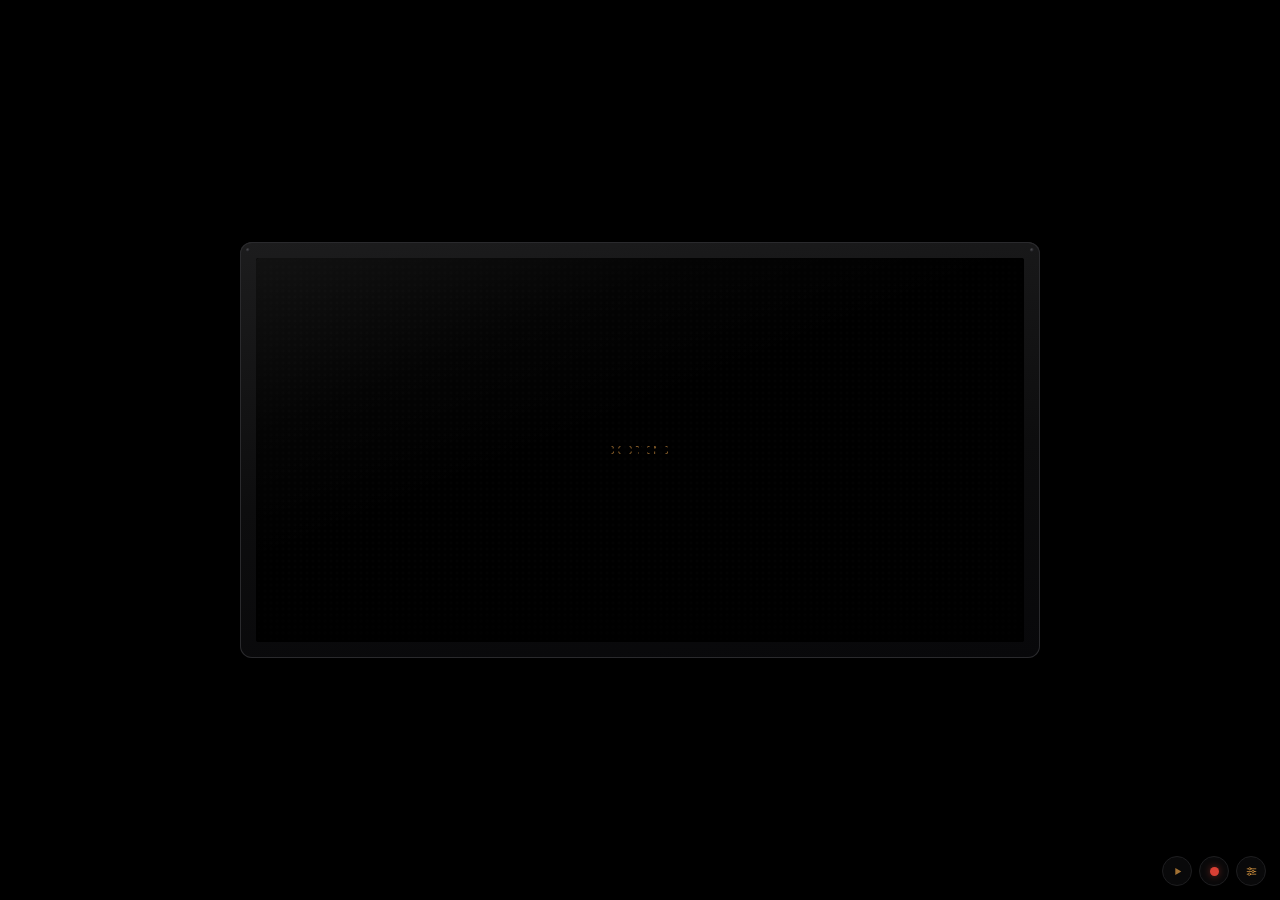
<file: painel.html>
<!DOCTYPE html>
<html lang="pt-BR">

<head>
  <meta charset="UTF-8">
  <meta name="viewport" content="width=device-width, initial-scale=1.0, viewport-fit=cover">

  <link rel="apple-touch-icon" sizes="180x180" href="/favicon/apple-touch-icon.png">
  <link rel="icon" type="image/png" sizes="32x32" href="/favicon/favicon-32x32.png">
  <link rel="icon" type="image/png" sizes="16x16" href="/favicon/favicon-16x16.png">
  <link rel="icon" type="image/x-icon" href="/favicon/favicon.ico">
  <link rel="manifest" href="/favicon/site.webmanifest">

  <!-- Página oculta: sem link em qualquer lugar do site e fora dos buscadores -->
  <meta name="robots" content="noindex, nofollow, noarchive">
  <meta name="description" content="LED board of arrivals and departures — ADS-B data from the OpenSky Network.">
  <meta name="theme-color" content="#000000">

  <link rel="stylesheet" href="/painel/painel.css">

  <title>Arrivals and departures</title>
</head>

<body>

  <main class="stage">
    <!-- ============ PAINEL FÍSICO 320 × 160 mm (P2.5 = 128 × 64 LED) ============ -->
    <div class="panel" id="panel" role="img" aria-label="LED board of arrivals and departures">
      <div class="panel-inner">
        <div class="boot" id="boot">booting</div>
        <canvas id="glow" class="cv glow" width="128" height="64" aria-hidden="true"></canvas>
        <canvas id="led" class="cv" width="128" height="64"></canvas>
        <span class="mask" aria-hidden="true"></span>
        <span class="glass" aria-hidden="true"></span>
      </div>
    </div>
  </main>

  <!-- ============ CONTROLES (canto inferior direito) ============ -->
  <div class="dock">
    <span class="dock-status" id="dockStatus" hidden>
      <span class="dock-label" id="recordLabel"></span>
      <span class="dock-counter" id="recordCounter"></span>
    </span>

    <button class="rbtn" id="playBtn" type="button" aria-label="Listen to live ATC audio" aria-pressed="false">
      <svg class="i-play" viewBox="0 0 24 24" aria-hidden="true">
        <path d="M8 5.5v13l11-6.5z" fill="currentColor" />
      </svg>
      <svg class="i-pause" viewBox="0 0 24 24" aria-hidden="true">
        <rect x="6.5" y="5" width="4" height="14" rx="1" fill="currentColor" />
        <rect x="13.5" y="5" width="4" height="14" rx="1" fill="currentColor" />
      </svg>
    </button>

    <button class="rbtn rec" id="recordBtn" type="button"
            data-label-idle="" data-label-recording="REC"
            data-aria-idle="Record ATC audio (MP3)"
            data-aria-recording="Stop recording and download the MP3"
            aria-label="Record ATC audio (MP3)">
      <span class="rec-dot" aria-hidden="true"></span>
    </button>

    <button class="rbtn" id="btnCfg" type="button" aria-label="Configurações">
      <svg viewBox="0 0 24 24" aria-hidden="true" fill="none" stroke="currentColor" stroke-width="1.8"
           stroke-linecap="round">
        <path d="M4 7h16M4 12h16M4 17h16" />
        <circle cx="9" cy="7" r="2.2" fill="#0b0b0c" />
        <circle cx="15" cy="12" r="2.2" fill="#0b0b0c" />
        <circle cx="8" cy="17" r="2.2" fill="#0b0b0c" />
      </svg>
    </button>
  </div>

  <!-- stream da fonia: o /radio-recorder.js usa este player para o pré-roll -->
  <audio id="radioPlayer" preload="none" crossorigin="anonymous"></audio>

  <!-- ============ CONFIGURAÇÕES: API e credenciais ============ -->
  <div class="overlay" id="cfg" hidden>
    <form class="cfg" id="cfgForm" autocomplete="off" role="dialog" aria-modal="true"
          aria-label="Configurações">
      <div class="cfg-title">Configurações</div>

      <div class="cfg-grid">
        <label class="field full">
          <span>endereço da API</span>
          <input id="apiBase" type="url" spellcheck="false" autocomplete="off"
                 placeholder="http://localhost:5164">
        </label>
      </div>

      <div class="cfg-grid">
        <label class="field">
          <span>e-mail</span>
          <input id="email" type="email" spellcheck="false" autocomplete="username"
                 placeholder="voce@exemplo.com">
        </label>
        <label class="field">
          <span>senha</span>
          <span class="pw">
            <input id="password" type="password" spellcheck="false" autocomplete="current-password"
                   placeholder="senha">
            <button class="pw-eye" id="btnTogglePw" type="button"
                    aria-label="mostrar senha" aria-pressed="false">
              <svg class="i-eye" viewBox="0 0 24 24" aria-hidden="true" fill="none"
                   stroke="currentColor" stroke-width="1.7" stroke-linecap="round">
                <path d="M2 12s3.6-6.5 10-6.5S22 12 22 12s-3.6 6.5-10 6.5S2 12 2 12z" />
                <circle cx="12" cy="12" r="2.8" />
              </svg>
              <svg class="i-eye-off" viewBox="0 0 24 24" aria-hidden="true" fill="none"
                   stroke="currentColor" stroke-width="1.7" stroke-linecap="round">
                <path d="M2 12s3.6-6.5 10-6.5S22 12 22 12s-3.6 6.5-10 6.5S2 12 2 12z" />
                <circle cx="12" cy="12" r="2.8" />
                <path d="M4 20 20 4" />
              </svg>
            </button>
          </span>
        </label>
      </div>

      <div class="cfg-actions">
        <button class="btn primary" type="submit">entrar</button>
        <button class="btn" type="button" id="btnClearKey">limpar</button>
        <button class="btn" type="button" id="btnCloseCfg">fechar</button>
      </div>

      <div class="cfg-help-block">
        <div class="cfg-help-title">Como usar</div>
        <ul class="cfg-help">
          <li><b>scroll</b> — o painel não rola; a página rola para caber na tela.</li>
          <li><b>clique no painel</b> — copia o voo na tela (voo, companhia, rota, modelo, nível, DEP/ETA, distância). Só copia quando há voo.</li>
          <li><b>setas ← →</b> — voo anterior / próximo, sem esperar os 30 s da rodada.</li>
          <li><b>play</b> — fonia ao vivo do setor IGU/SBFI.</li>
          <li><b>gravar</b> — inicia o buffer retroativo de 2 min; clique de novo para parar e baixar o MP3.</li>
        </ul>
      </div>

      <div class="cfg-status" id="cfgStatus">—</div>
      <div class="cfg-alert" id="alertBox" role="status" aria-live="polite"></div>

      <div class="cfg-credit">
        desenvolvido por <a href="https://romildo.net" target="_blank" rel="noopener noreferrer">romildo.net</a>
      </div>
    </form>
  </div>

  <script src="/radio-recorder.js" defer></script>
  <script src="/painel/painel.js" defer></script>
</body>

</html>
</file>
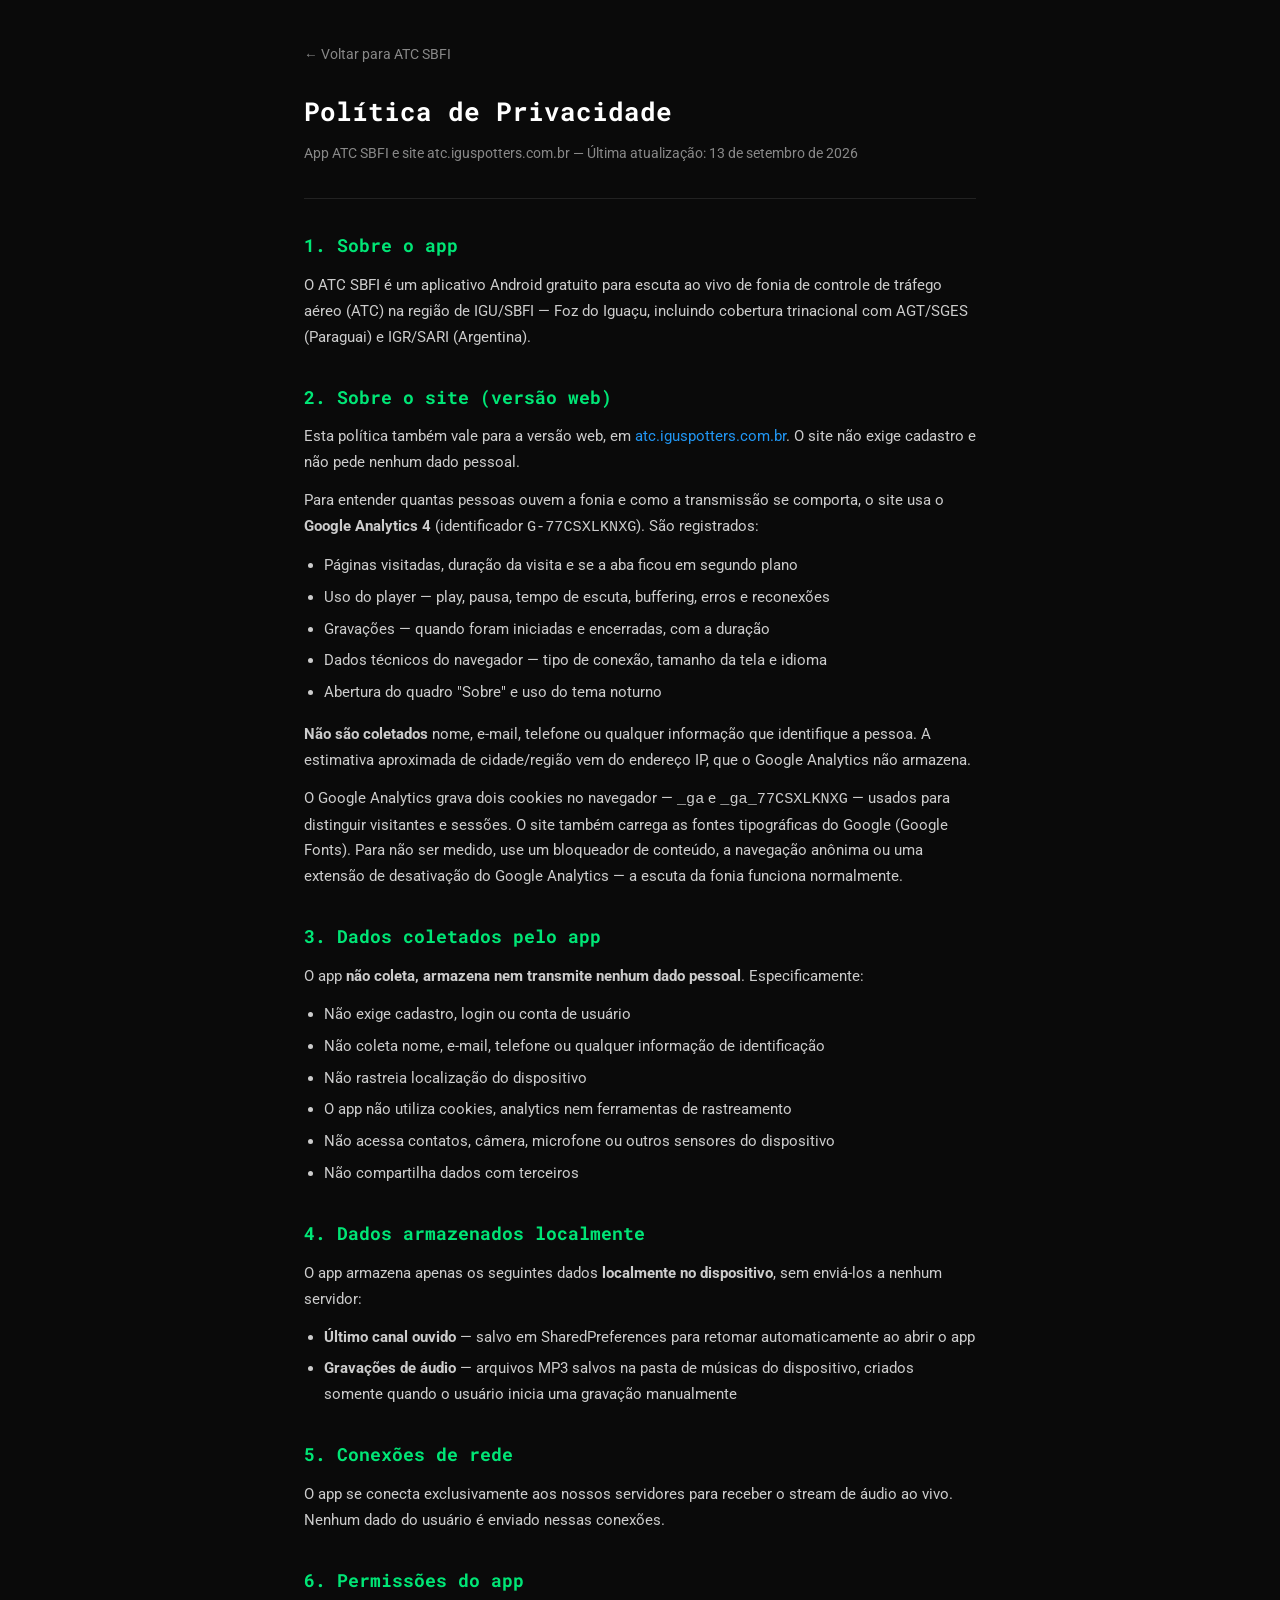
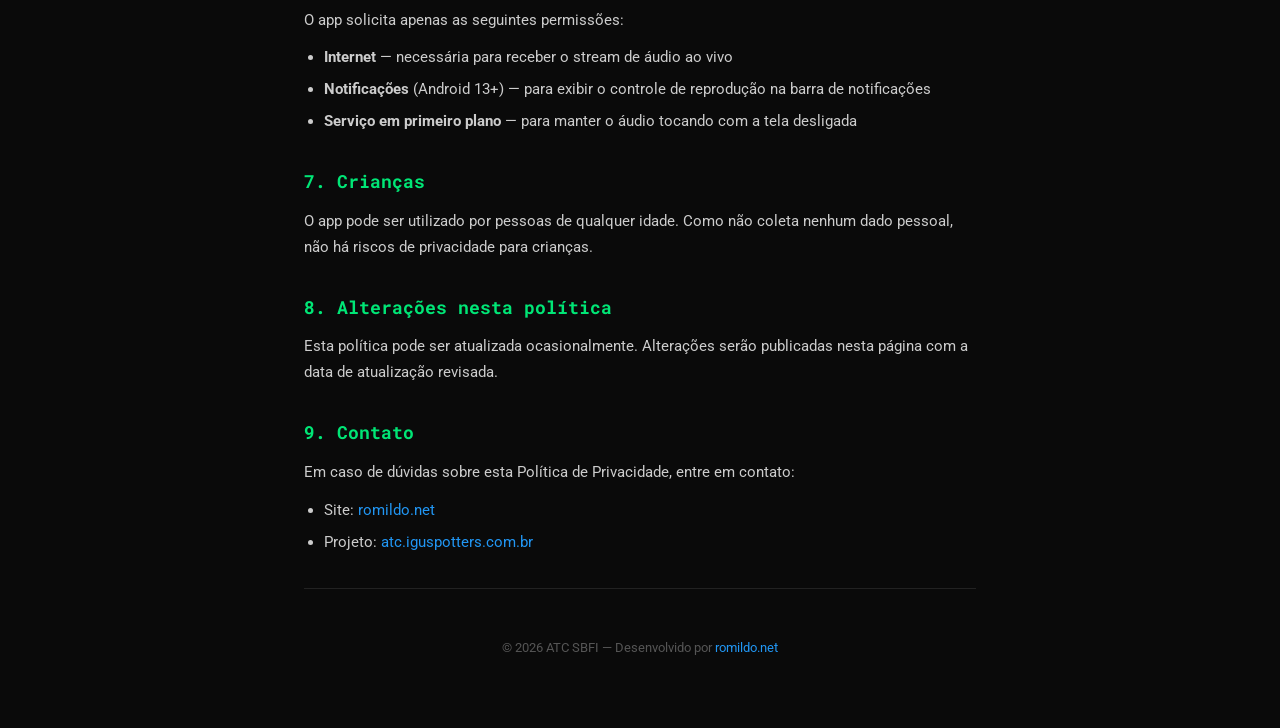
<file: privacy-policy.html>
<!DOCTYPE html>
<html lang="pt-BR">

<head>
  <meta charset="UTF-8">
  <meta name="viewport" content="width=device-width, initial-scale=1.0">

  <link href="https://fonts.googleapis.com/css2?family=Roboto+Mono:wght@400;500;700&family=Roboto:wght@400;500;700&display=swap" rel="stylesheet">

  <link rel="apple-touch-icon" sizes="180x180" href="/favicon/apple-touch-icon.png">
  <link rel="icon" type="image/png" sizes="32x32" href="/favicon/favicon-32x32.png">
  <link rel="icon" type="image/png" sizes="16x16" href="/favicon/favicon-16x16.png">
  <link rel="icon" type="image/x-icon" href="/favicon/favicon.ico">
  <link rel="manifest" href="/favicon/site.webmanifest">

  <link rel="canonical" href="https://atc.iguspotters.com.br/privacy-policy.html">
  <meta name="robots" content="index, follow">
  <meta name="description" content="Política de Privacidade do app ATC SBFI — escuta ao vivo de fonia ATC em Foz do Iguaçu.">
  <meta name="theme-color" content="#0a0a0a">

  <title>Política de Privacidade — ATC SBFI</title>

  <style>
    * { box-sizing: border-box; margin: 0; padding: 0; }

    body {
      font-family: "Roboto", sans-serif;
      background: #0a0a0a;
      color: #e0e0e0;
      line-height: 1.7;
      padding: 0;
    }

    .container {
      max-width: 720px;
      margin: 0 auto;
      padding: 40px 24px 60px;
    }

    h1 {
      font-family: "Roboto Mono", monospace;
      font-size: 1.6rem;
      color: #ffffff;
      margin-bottom: 8px;
    }

    .subtitle {
      color: #888;
      font-size: 0.9rem;
      margin-bottom: 32px;
    }

    h2 {
      font-family: "Roboto Mono", monospace;
      font-size: 1.1rem;
      color: #00E676;
      margin-top: 32px;
      margin-bottom: 12px;
    }

    p, li {
      font-size: 0.95rem;
      color: #ccc;
      margin-bottom: 12px;
    }

    ul {
      padding-left: 20px;
      margin-bottom: 16px;
    }

    li {
      margin-bottom: 6px;
    }

    a {
      color: #2196F3;
      text-decoration: none;
    }

    a:hover {
      text-decoration: underline;
    }

    .back-link {
      display: inline-block;
      margin-bottom: 24px;
      color: #888;
      font-size: 0.85rem;
    }

    .back-link:hover {
      color: #fff;
    }

    .divider {
      border: none;
      border-top: 1px solid #222;
      margin: 32px 0;
    }

    .footer {
      color: #555;
      font-size: 0.8rem;
      text-align: center;
      margin-top: 48px;
    }
  </style>
</head>

<body>
  <div class="container">

    <a href="/" class="back-link">← Voltar para ATC SBFI</a>

    <h1>Política de Privacidade</h1>
    <p class="subtitle">App ATC SBFI e site atc.iguspotters.com.br — Última atualização: 13 de setembro de 2026</p>

    <hr class="divider">

    <h2>1. Sobre o app</h2>
    <p>
      O ATC SBFI é um aplicativo Android gratuito para escuta ao vivo de fonia de controle de tráfego aéreo (ATC)
      na região de IGU/SBFI — Foz do Iguaçu, incluindo cobertura trinacional com AGT/SGES (Paraguai) e IGR/SARI (Argentina).
    </p>

    <h2>2. Sobre o site (versão web)</h2>
    <p>
      Esta política também vale para a versão web, em
      <a href="https://atc.iguspotters.com.br" target="_blank" rel="noopener">atc.iguspotters.com.br</a>.
      O site não exige cadastro e não pede nenhum dado pessoal.
    </p>
    <p>
      Para entender quantas pessoas ouvem a fonia e como a transmissão se comporta, o site usa o
      <strong>Google Analytics 4</strong> (identificador <code>G-77CSXLKNXG</code>). São registrados:
    </p>
    <ul>
      <li>Páginas visitadas, duração da visita e se a aba ficou em segundo plano</li>
      <li>Uso do player — play, pausa, tempo de escuta, buffering, erros e reconexões</li>
      <li>Gravações — quando foram iniciadas e encerradas, com a duração</li>
      <li>Dados técnicos do navegador — tipo de conexão, tamanho da tela e idioma</li>
      <li>Abertura do quadro "Sobre" e uso do tema noturno</li>
    </ul>
    <p>
      <strong>Não são coletados</strong> nome, e-mail, telefone ou qualquer informação que identifique a pessoa.
      A estimativa aproximada de cidade/região vem do endereço IP, que o Google Analytics não armazena.
    </p>
    <p>
      O Google Analytics grava dois cookies no navegador — <code>_ga</code> e <code>_ga_77CSXLKNXG</code> —
      usados para distinguir visitantes e sessões. O site também carrega as fontes tipográficas do
      Google (Google Fonts). Para não ser medido, use um bloqueador de conteúdo, a navegação anônima
      ou uma extensão de desativação do Google Analytics — a escuta da fonia funciona normalmente.
    </p>

    <h2>3. Dados coletados pelo app</h2>
    <p>O app <strong>não coleta, armazena nem transmite nenhum dado pessoal</strong>. Especificamente:</p>
    <ul>
      <li>Não exige cadastro, login ou conta de usuário</li>
      <li>Não coleta nome, e-mail, telefone ou qualquer informação de identificação</li>
      <li>Não rastreia localização do dispositivo</li>
      <li>O app não utiliza cookies, analytics nem ferramentas de rastreamento</li>
      <li>Não acessa contatos, câmera, microfone ou outros sensores do dispositivo</li>
      <li>Não compartilha dados com terceiros</li>
    </ul>

    <h2>4. Dados armazenados localmente</h2>
    <p>O app armazena apenas os seguintes dados <strong>localmente no dispositivo</strong>, sem enviá-los a nenhum servidor:</p>
    <ul>
      <li><strong>Último canal ouvido</strong> — salvo em SharedPreferences para retomar automaticamente ao abrir o app</li>
      <li><strong>Gravações de áudio</strong> — arquivos MP3 salvos na pasta de músicas do dispositivo, criados somente quando o usuário inicia uma gravação manualmente</li>
    </ul>

    <h2>5. Conexões de rede</h2>
    <p>O app se conecta exclusivamente aos nossos servidores para receber o stream de áudio ao vivo. Nenhum dado do usuário é enviado nessas conexões.</p>

    <h2>6. Permissões do app</h2>
    <p>O app solicita apenas as seguintes permissões:</p>
    <ul>
      <li><strong>Internet</strong> — necessária para receber o stream de áudio ao vivo</li>
      <li><strong>Notificações</strong> (Android 13+) — para exibir o controle de reprodução na barra de notificações</li>
      <li><strong>Serviço em primeiro plano</strong> — para manter o áudio tocando com a tela desligada</li>
    </ul>

    <h2>7. Crianças</h2>
    <p>O app pode ser utilizado por pessoas de qualquer idade. Como não coleta nenhum dado pessoal, não há riscos de privacidade para crianças.</p>

    <h2>8. Alterações nesta política</h2>
    <p>
      Esta política pode ser atualizada ocasionalmente. Alterações serão publicadas nesta página com a data de atualização revisada.
    </p>

    <h2>9. Contato</h2>
    <p>
      Em caso de dúvidas sobre esta Política de Privacidade, entre em contato:
    </p>
    <ul>
      <li>Site: <a href="https://romildo.net" target="_blank" rel="noopener">romildo.net</a></li>
      <li>Projeto: <a href="https://atc.iguspotters.com.br" target="_blank" rel="noopener">atc.iguspotters.com.br</a></li>
    </ul>

    <hr class="divider">

    <p class="footer">
      © 2026 ATC SBFI — Desenvolvido por <a href="https://romildo.net" target="_blank" rel="noopener">romildo.net</a>
    </p>

  </div>
</body>

</html>
</file>
<file: painel/painel.css>
/* ==========================================================================
   /painel — página preta com um painel de LED físico no meio.
   Painel de 320 × 160 mm em P2.5 => 128 × 64 LEDs RGB.
   O conteúdo é desenhado pixel a pixel em <canvas> (1 pixel = 1 LED);
   a máscara dá o formato de cada LED e a camada borrada faz o brilho.

   Página secundária e oculta: não é linkada em lugar nenhum do site.
   ========================================================================== */

:root {
  --cell: 6px;             /* tamanho de cada LED na tela (definido no JS) */
  --bezel: 16px;           /* espessura da moldura do painel */

  --ink: #d9d4c8;
  --ink-dim: #7b7568;
  --line: #22201c;
  --amber: #ffb14d;
  --green: #3cff78;
}

* { box-sizing: border-box; margin: 0; padding: 0; }

html, body { height: 100%; }

body {
  background: #000;
  color: var(--ink);
  font-family: ui-monospace, 'SF Mono', 'Roboto Mono', monospace;
  -webkit-font-smoothing: antialiased;
  overflow: hidden;
}

/* ========== PALCO ========== */
.stage {
  height: 100%;
  display: flex;
  flex-direction: column;
  align-items: center;
  justify-content: center;
  gap: 16px;
  padding: 18px 12px;
  background: #000;
}

/* ========== PAINEL FÍSICO ========== */
.panel {
  padding: var(--bezel);
  border-radius: 12px;
  background: linear-gradient(175deg, #1c1c1d 0%, #0d0d0e 55%, #08080a 100%);
  box-shadow:
    inset 0 0 0 1px #2a2a2d,
    inset 0 1px 0 rgba(255, 255, 255, 0.06),
    0 2px 0 #000,
    0 26px 70px rgba(0, 0, 0, 0.95);
  position: relative;
}

/* parafusos, para parecer um módulo de LED de verdade */
.panel::before,
.panel::after {
  content: "";
  position: absolute;
  width: 4px;
  height: 4px;
  border-radius: 50%;
  background: radial-gradient(circle at 35% 35%, #4a4a4e, #17171a 70%);
  top: 6px;
}
.panel::before { left: 6px; }
.panel::after { right: 6px; }

.panel-inner {
  position: relative;
  width: calc(var(--cell) * 128);
  height: calc(var(--cell) * 64);
  background: #030303;
  border-radius: 3px;
  overflow: hidden;
  box-shadow: inset 0 0 22px #000, inset 0 0 2px #000;
}

.boot {
  position: absolute;
  inset: 0;
  display: grid;
  place-items: center;
  font-family: var(--mono, monospace);
  font-size: 10px;
  letter-spacing: 3px;
  text-transform: uppercase;
  color: rgba(255, 177, 77, 0.55);
  pointer-events: none;
  z-index: 0;
}

.cv {
  position: absolute;
  z-index: 1;
  inset: 0;
  width: 100%;
  height: 100%;
  image-rendering: pixelated;
  image-rendering: crisp-edges;
}

/* brilho dos LEDs acesos */
.glow {
  filter: blur(5px) saturate(1.5);
  opacity: 0.55;
  transform: scale(1.01);
}

/* máscara: cada célula vira um ponto redondo com a moldura preta entre eles */
.mask {
  position: absolute;
  z-index: 2;
  inset: 0;
  background-image: radial-gradient(circle at 50% 50%,
      transparent 0 30%, #000 44%);
  background-size: var(--cell) var(--cell);
  background-repeat: repeat;
  pointer-events: none;
}

/* reflexo do acrílico */
.glass {
  position: absolute;
  z-index: 3;
  inset: 0;
  background:
    linear-gradient(158deg, rgba(255, 255, 255, 0.07) 0%, rgba(255, 255, 255, 0.015) 26%, transparent 45%),
    linear-gradient(0deg, rgba(0, 0, 0, 0.35), transparent 30%);
  pointer-events: none;
}

/* ========== CONTROLES (canto inferior direito) ========== */
.dock {
  position: fixed;
  right: 14px;
  bottom: 14px;
  z-index: 40;
  display: flex;
  align-items: center;
  gap: 7px;
}

.rbtn {
  width: 30px;
  height: 30px;
  padding: 0;
  border-radius: 50%;
  display: grid;
  place-items: center;
  background: #0b0b0c;
  border: 1px solid #232326;
  color: rgba(255, 177, 77, 0.75);
  cursor: pointer;
  text-decoration: none;
  opacity: 0.85;
  transition: opacity 0.15s, border-color 0.15s, box-shadow 0.15s, color 0.15s, transform 0.1s;
}

.rbtn:hover { opacity: 1; }

.rbtn:hover {
  border-color: rgba(255, 177, 77, 0.45);
  box-shadow: 0 0 10px rgba(255, 177, 77, 0.12);
}

.rbtn:active { transform: scale(0.96); }

.rbtn:focus-visible {
  outline: 1px solid var(--amber);
  outline-offset: 3px;
}

.rbtn svg { width: 13px; height: 13px; display: block; }

/* play/pause */
.rbtn .i-pause { display: none; }
.rbtn.playing .i-play { display: none; }
.rbtn.playing .i-pause { display: block; }
.rbtn.playing { color: #ffe0ae; border-color: rgba(255, 177, 77, 0.5); }

/* gravar */
.rec-dot {
  width: 9px;
  height: 9px;
  border-radius: 50%;
  background: #ff4b3e;
  box-shadow: 0 0 7px rgba(255, 75, 62, 0.5);
  transition: background 0.15s;
}

.rbtn.recording {
  border-color: #ff6a5a;
  animation: recPulse 1.4s ease-in-out infinite;
}

.rbtn.recording .rec-dot {
  background: #ff2d1a;
  box-shadow: 0 0 16px rgba(255, 45, 26, 0.9);
}

@keyframes recPulse {
  0%, 100% { box-shadow: 0 0 0 rgba(255, 75, 62, 0); }
  50% { box-shadow: 0 0 18px rgba(255, 75, 62, 0.35); }
}

/* tempo de gravação, ao lado dos botões */
.dock-status {
  display: flex;
  align-items: baseline;
  gap: 6px;
  padding: 3px 8px;
  border-radius: 999px;
  background: rgba(11, 11, 12, 0.9);
  border: 1px solid #232326;
  font-family: var(--mono, monospace);
  font-size: 9px;
  letter-spacing: 1.2px;
  color: var(--amber);
  white-space: nowrap;
}

.dock-status[hidden] { display: none; }
.dock-label { text-transform: uppercase; }
.dock-counter { color: #ffe0ae; font-variant-numeric: tabular-nums; }

@media (max-width: 520px) {
  .dock { right: 10px; bottom: 10px; gap: 6px; }
  .rbtn { width: 28px; height: 28px; }
  .rbtn svg { width: 12px; height: 12px; }
  .dock-status { display: none; }
}

/* ========== OVERLAY DE AJUSTES ========== */
.overlay {
  position: fixed;
  inset: 0;
  z-index: 50;
  display: grid;
  place-items: center;
  padding: 20px;
  background: rgba(0, 0, 0, 0.86);
  backdrop-filter: blur(3px);
}

.overlay[hidden] { display: none; }

.cfg {
  width: min(640px, 100%);
  max-height: 88vh;
  overflow: auto;
  background: #0b0b0c;
  border: 1px solid var(--line);
  border-radius: 10px;
  padding: 20px 22px;
  box-shadow: 0 30px 80px rgba(0, 0, 0, 0.9);
  font-size: 12px;
}

.cfg-title {
  font-size: 11px;
  letter-spacing: 3px;
  text-transform: uppercase;
  color: var(--amber);
  margin-bottom: 16px;
}

.cfg-actions {
  display: flex;
  gap: 8px;
  flex-wrap: wrap;
  margin-top: 20px;
}

.btn {
  font-family: inherit;
  font-size: 9.5px;
  letter-spacing: 1.6px;
  text-transform: uppercase;
  color: var(--ink);
  background: transparent;
  border: 1px solid var(--line);
  border-radius: 6px;
  padding: 8px 12px;
  cursor: pointer;
}

.btn:hover { border-color: #3a3630; background: rgba(255, 255, 255, 0.03); }

/* lista de pares rótulo/valor da tela de Informações (só leitura) */
.info-list {
  margin: 0;
  display: grid;
  gap: 6px;
}

.info-row {
  display: grid;
  grid-template-columns: 88px 1fr;
  gap: 10px;
  align-items: baseline;
}

.info-row dt {
  font-size: 9px;
  letter-spacing: 1.6px;
  text-transform: uppercase;
  color: var(--ink-dim);
}

.info-row dd {
  margin: 0;
  font-size: 11px;
  letter-spacing: 0.4px;
  color: var(--ink);
  word-break: break-word;
}

.info-status { color: var(--green, #3cff78); }
.info-status.stale { color: var(--amber); }
.info-status.bad { color: #ff8a7a; }

/* ========== RESPONSIVO ========== */
@media (max-width: 520px) {
  :root { --bezel: 10px; }
  .stage { gap: 12px; padding: 10px 6px; }
}

@media (prefers-reduced-motion: reduce) {
  .rbtn, .rbtn.recording, .btn { transition: none; animation: none; }
}

/* ========== AJUDA E CREDITOS ========== */
.cfg-help-block {
  margin-top: 20px;
  padding-top: 12px;
  border-top: 1px dashed var(--line);
}

.cfg-help-title {
  font-size: 9px;
  letter-spacing: 1.8px;
  text-transform: uppercase;
  color: var(--ink-dim);
  margin-bottom: 8px;
}

.cfg-help {
  margin: 10px 0 0;
  padding: 0 0 0 2px;
  list-style-position: inside;
  font-size: 10px;
  line-height: 1.9;
  letter-spacing: 0.3px;
  color: #7b7568;
}

.cfg-help li { margin-bottom: 2px; }

.cfg-help b {
  color: var(--ink-dim);
  font-weight: 600;
  letter-spacing: 1px;
  text-transform: uppercase;
}

.cfg-credit {
  margin-top: 14px;
  padding-top: 10px;
  border-top: 1px dashed var(--line);
  font-size: 9px;
  letter-spacing: 1.6px;
  text-transform: uppercase;
  color: #4a463f;
}

.cfg-credit a {
  color: var(--amber);
  text-decoration: none;
  border-bottom: 1px dotted rgba(255, 176, 32, 0.4);
}

.cfg-credit a:hover { border-bottom-style: solid; }

/* ========== TELA CHEIA ========== */
#btnFull .i-exit { display: none; }
#btnFull.on .i-full { display: none; }
#btnFull.on .i-exit { display: block; }
#btnFull.on { color: var(--amber); }

/* em tela cheia o fundo preto cobre a tela toda */
:fullscreen { background: #000; }
:fullscreen .stage { height: 100vh; }
</file>
